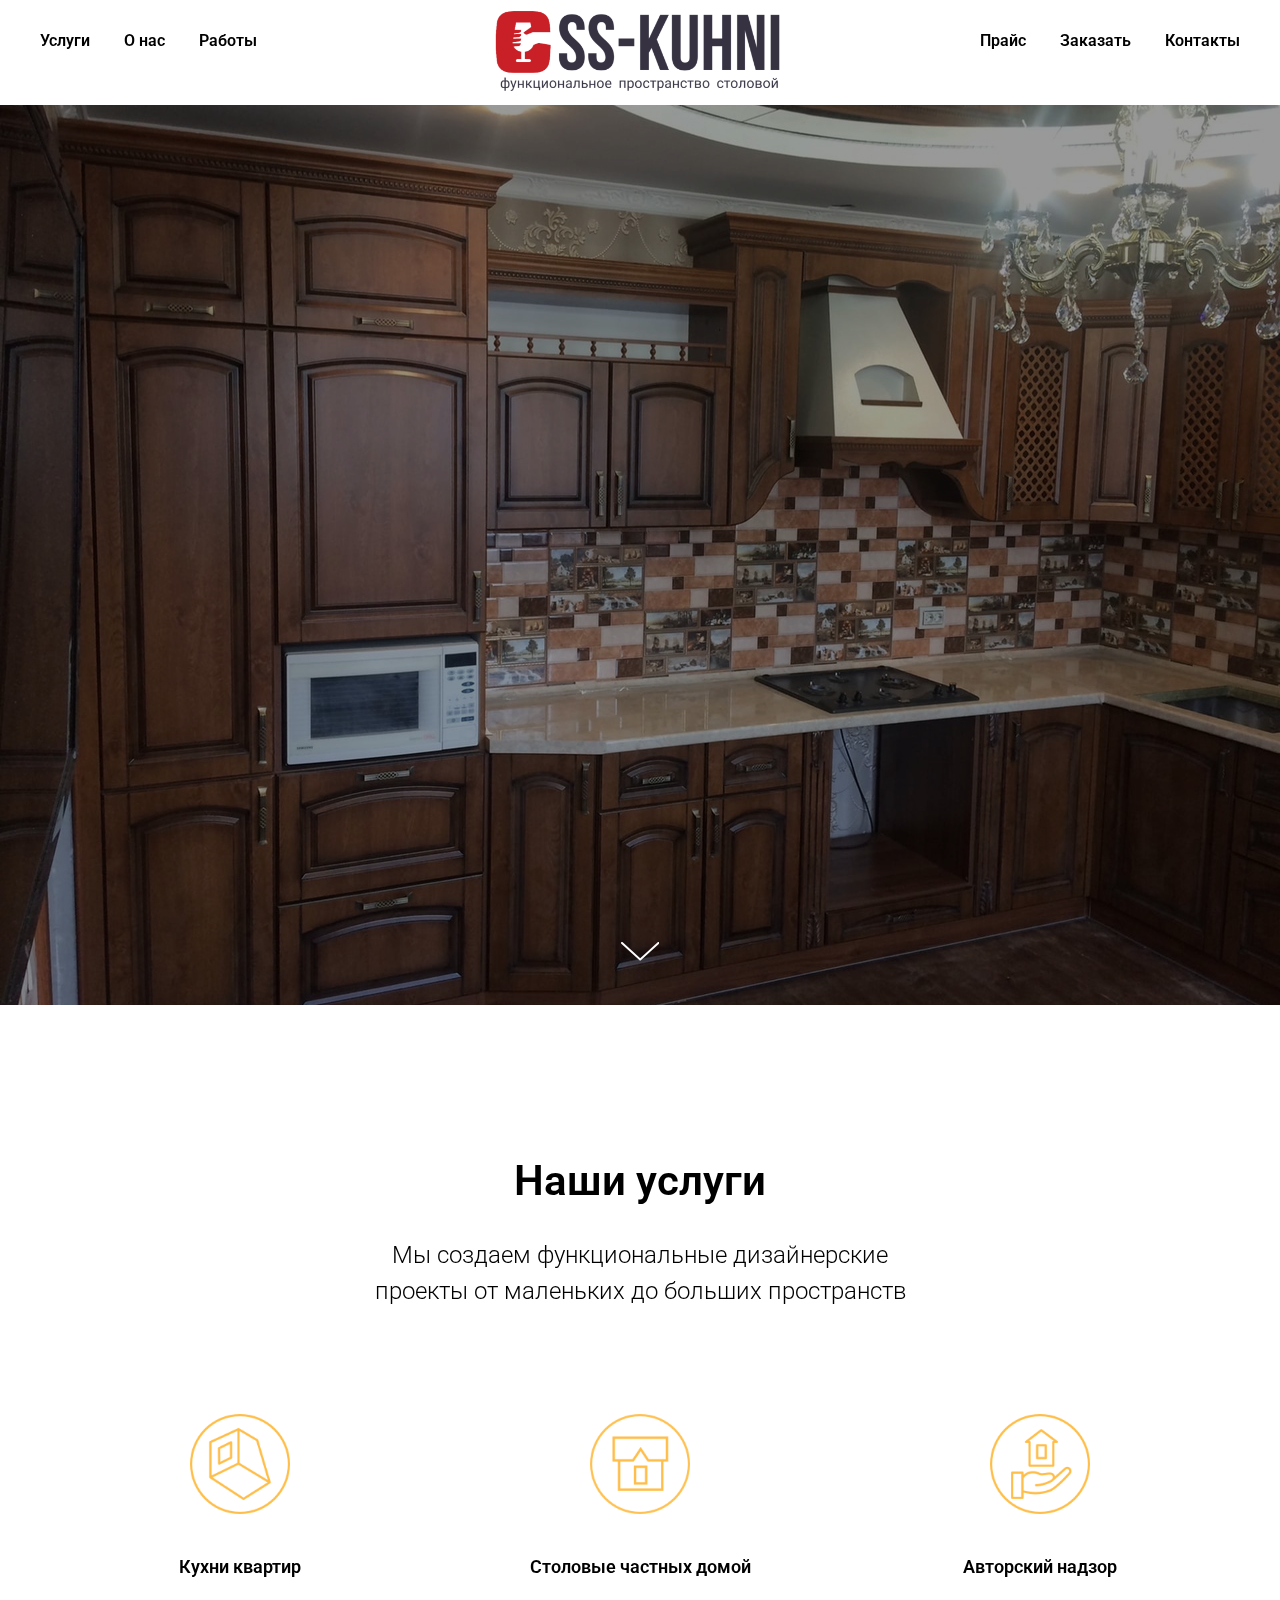
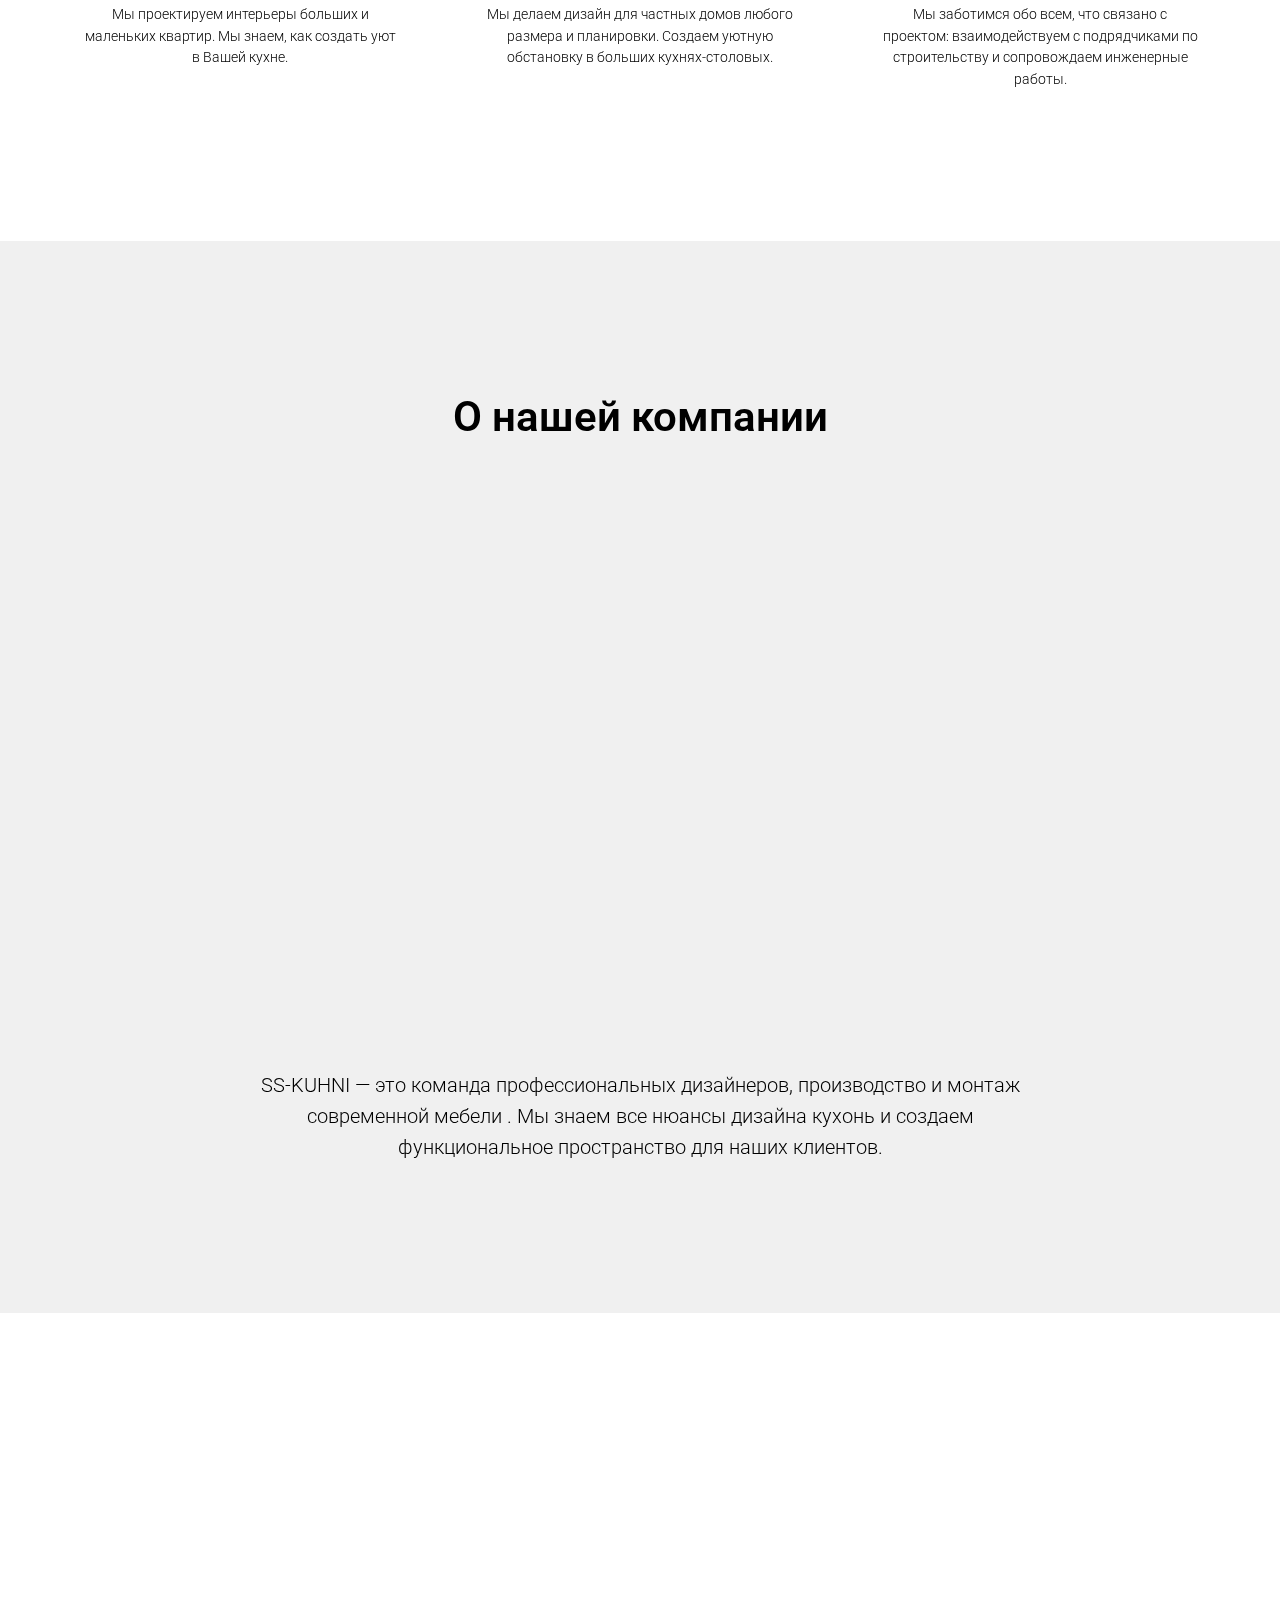
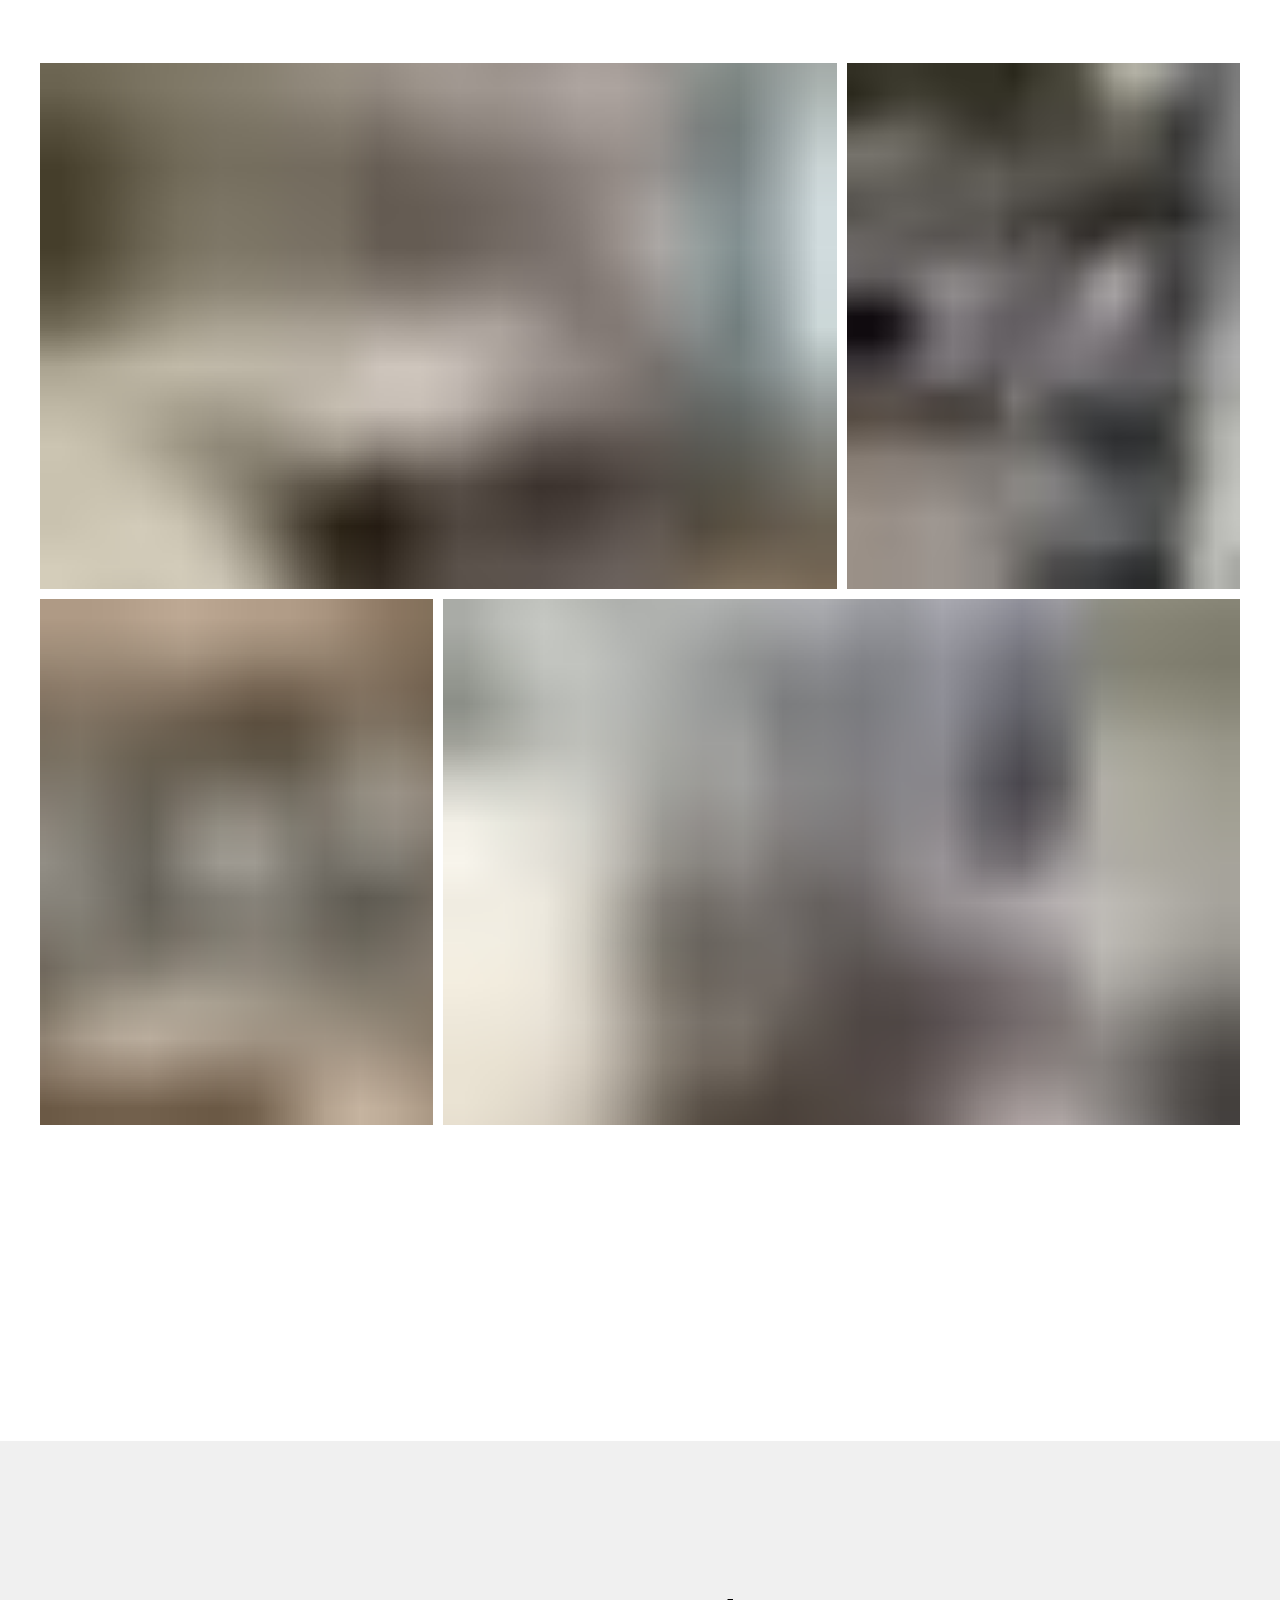
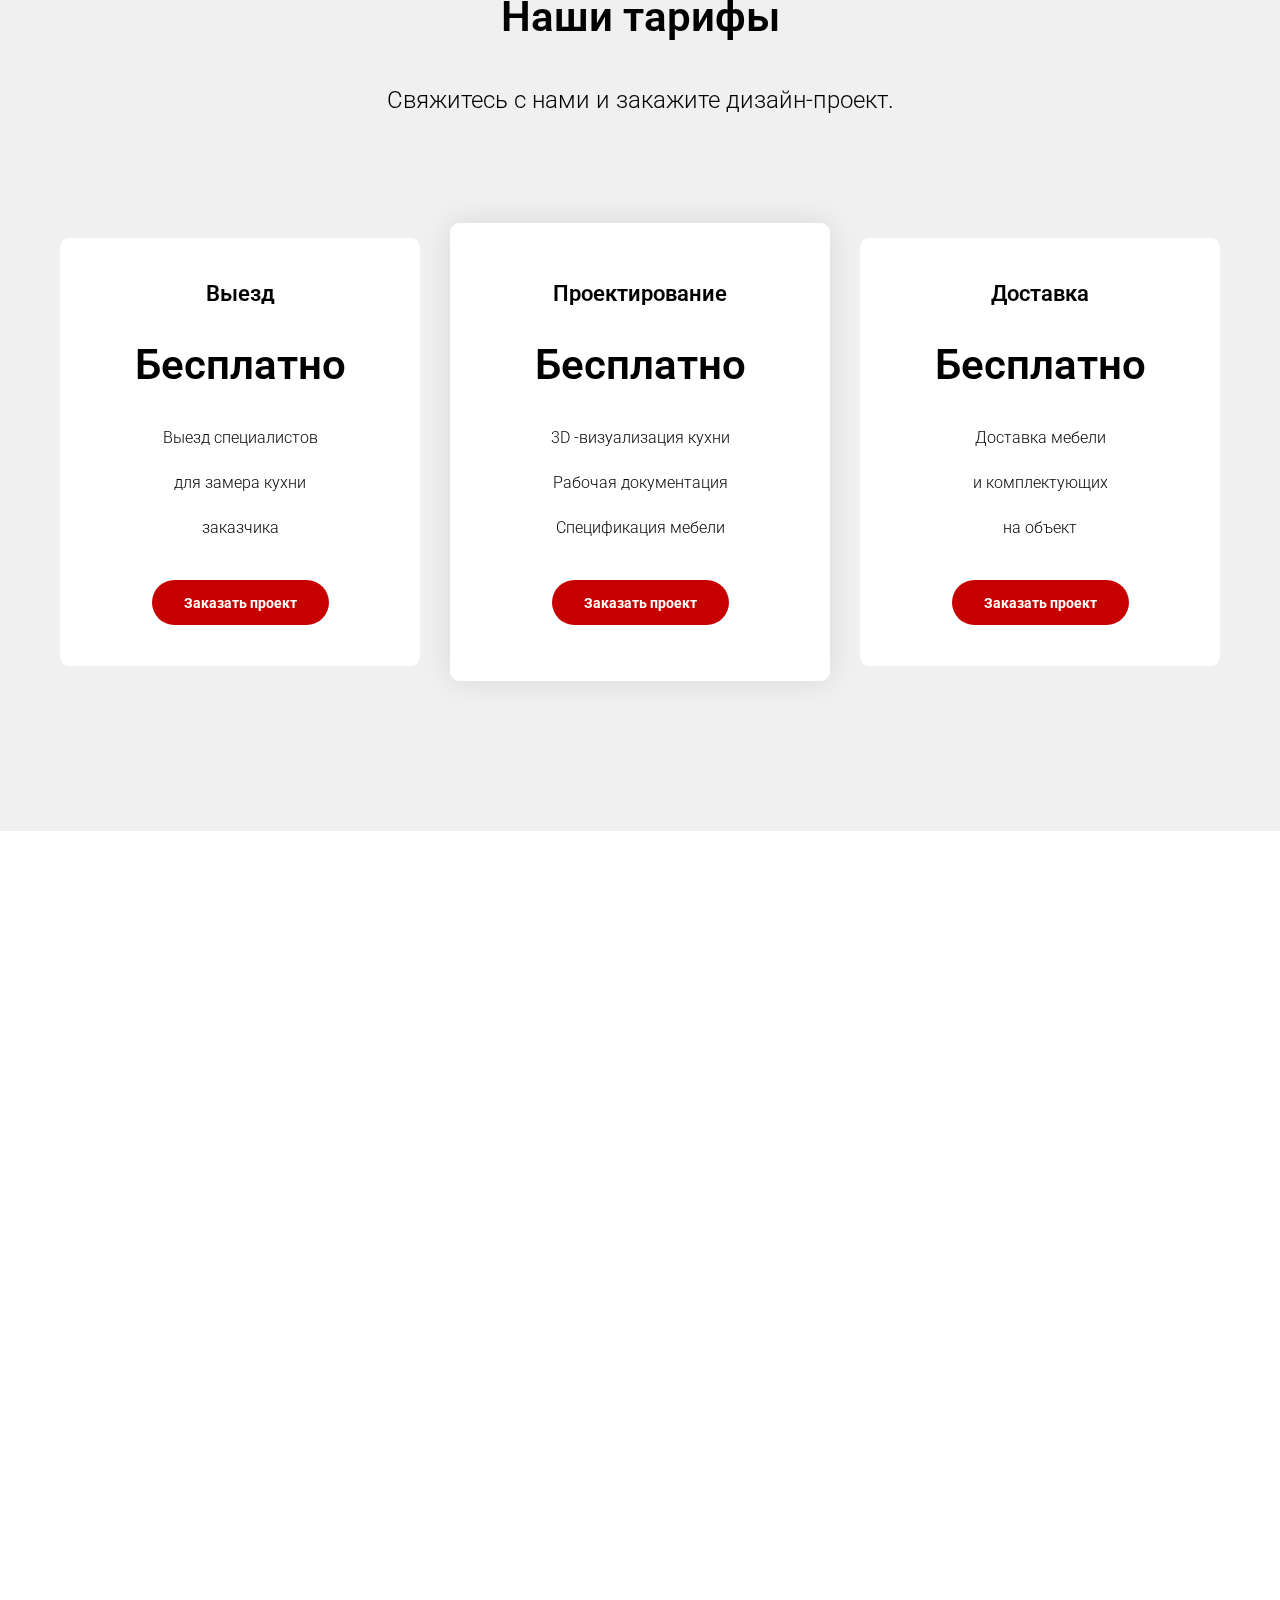
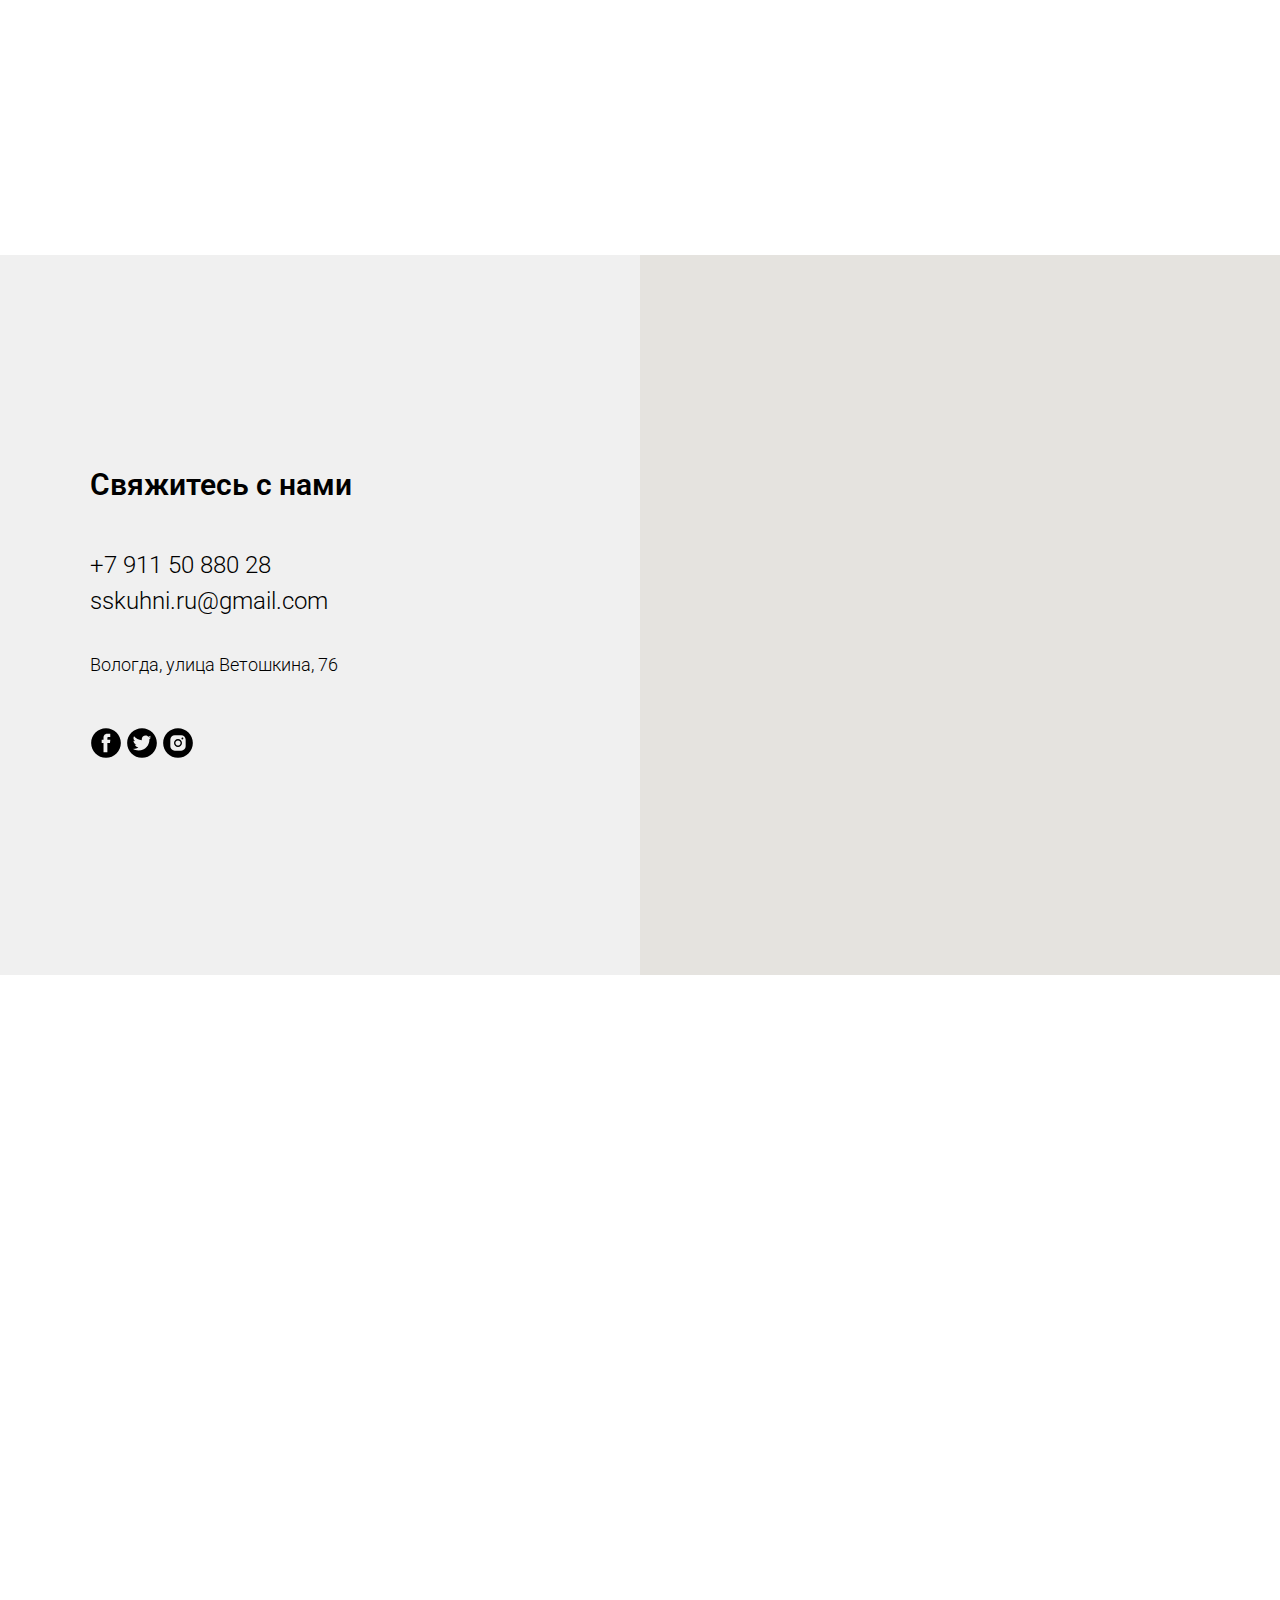
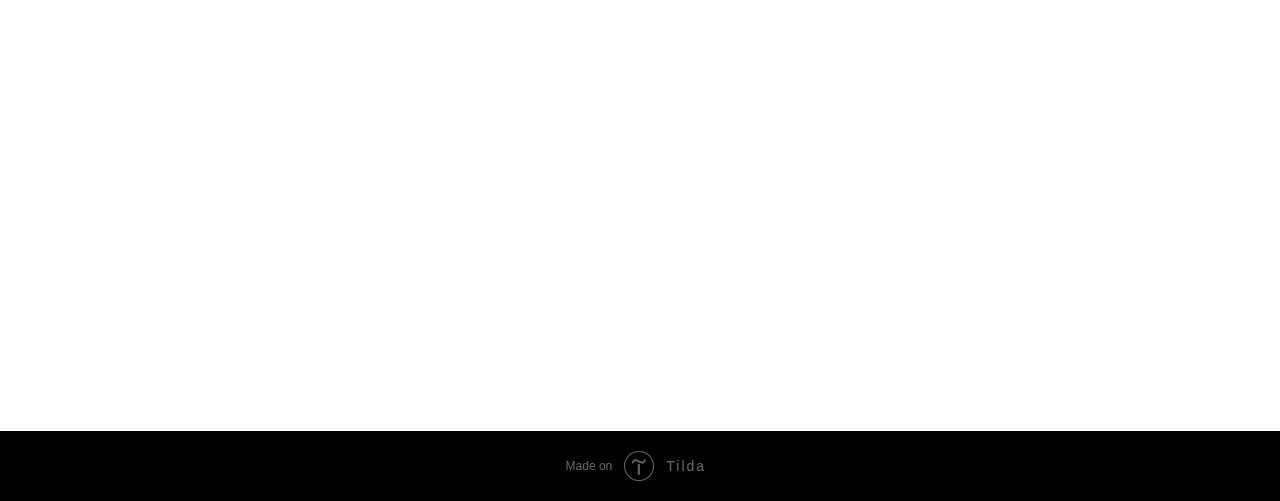
<file: index.html>
<!DOCTYPE html><html> <head> <!-- Yandex.Metrika counter -->
<script type="text/javascript" >
   (function(m,e,t,r,i,k,a){m[i]=m[i]||function(){(m[i].a=m[i].a||[]).push(arguments)};
   m[i].l=1*new Date();k=e.createElement(t),a=e.getElementsByTagName(t)[0],k.async=1,k.src=r,a.parentNode.insertBefore(k,a)})
   (window, document, "script", "https://mc.yandex.ru/metrika/tag.js", "ym");

   ym(82432615, "init", {
        clickmap:true,
        trackLinks:true,
        accurateTrackBounce:true,
        webvisor:true
   });
</script>
<noscript><div><img src="https://mc.yandex.ru/watch/82432615" style="position:absolute; left:-9999px;" alt="" /></div></noscript>
<!-- /Yandex.Metrika counter --> <meta charset="utf-8" /><meta http-equiv="Content-Type" content="text/html; charset=utf-8" /><meta name="viewport" content="width=device-width, initial-scale=1.0" /><!--metatextblock--><title>СС-МЕБЕЛЬ | Студия кухонь</title><meta name="description" content="функциональное пространство столовых" /><meta property="og:url" content="http://sskuhni.tilda.ws" /><meta property="og:title" content="СС-МЕБЕЛЬ | Студия кухонь" /><meta property="og:description" content="функциональное пространство столовых" /><meta property="og:type" content="website" /><meta property="og:image" content="images/tild6662-6662-4435-b930-333965363436__-__resize__504x__noroot.png" /><link rel="canonical" href="http://sskuhni.tilda.ws"><!--/metatextblock--><meta property="fb:app_id" content="257953674358265" /><meta name="format-detection" content="telephone=no" /><meta http-equiv="x-dns-prefetch-control" content="on"><link rel="dns-prefetch" href="https://ws.tildacdn.com"><link rel="shortcut icon" href="images/tild3366-3938-4663-b733-386163656433__favicon.ico" type="image/x-icon" /><link rel="apple-touch-icon" href="images/tild6266-3038-4233-b162-343937336339__photo_1625091049655.png"><link rel="apple-touch-icon" sizes="76x76" href="images/tild6266-3038-4233-b162-343937336339__photo_1625091049655.png"><link rel="apple-touch-icon" sizes="152x152" href="images/tild6266-3038-4233-b162-343937336339__photo_1625091049655.png"><link rel="apple-touch-startup-image" href="images/tild6266-3038-4233-b162-343937336339__photo_1625091049655.png"><meta name="msapplication-TileColor" content="#000000"><meta name="msapplication-TileImage" content="images/tild3133-3565-4634-b234-316231353363__photo_1625091049655.png"><!-- Assets --><link rel="stylesheet" href="css/tilda-grid-3.0.min.css" type="text/css" media="all" /><link rel="stylesheet" href="css/tilda-blocks-2.14.css?t=1625223734" type="text/css" media="all" /><link rel="preconnect" href="https://fonts.gstatic.com"><link href="https://fonts.googleapis.com/css2?family=Roboto:wght@300;400;500;700&subset=latin,cyrillic" rel="stylesheet"><link rel="stylesheet" href="css/tilda-animation-1.0.min.css" type="text/css" media="all" /><link rel="stylesheet" href="css/tilda-menusub-1.0.min.css" type="text/css" media="print" onload="this.media='all';" /><noscript><link rel="stylesheet" href="css/tilda-menusub-1.0.min.css" type="text/css" media="all" /></noscript><link rel="stylesheet" href="css/tilda-cover-1.0.min.css" type="text/css" media="all" /><link rel="stylesheet" href="css/tilda-slds-1.4.min.css" type="text/css" media="print" onload="this.media='all';" /><noscript><link rel="stylesheet" href="css/tilda-slds-1.4.min.css" type="text/css" media="all" /></noscript><link rel="stylesheet" href="css/tilda-zoom-2.0.min.css" type="text/css" media="print" onload="this.media='all';" /><noscript><link rel="stylesheet" href="css/tilda-zoom-2.0.min.css" type="text/css" media="all" /></noscript><link rel="stylesheet" href="css/tilda-forms-1.0.min.css" type="text/css" media="all" /><link rel="stylesheet" href="css/tilda-carousel-1.0.min.css" type="text/css" media="print" onload="this.media='all';" /><noscript><link rel="stylesheet" href="css/tilda-carousel-1.0.min.css" type="text/css" media="all" /></noscript><script src="js/jquery-1.10.2.min.js"></script><script src="js/tilda-scripts-3.0.min.js"></script><script src="js/tilda-blocks-2.7.js?t=1625223734"></script><script src="js/lazyload-1.3.min.js" charset="utf-8" async></script><script src="js/tilda-animation-1.0.min.js" charset="utf-8" async></script><script src="js/tilda-cover-1.0.min.js" charset="utf-8" async></script><script src="js/tilda-events-1.0.min.js" charset="utf-8" async></script><script src="js/tilda-menusub-1.0.min.js" charset="utf-8" async></script><script src="js/tilda-slds-1.4.min.js" charset="utf-8" async></script><script src="js/hammer.min.js" charset="utf-8" async></script><script src="js/tilda-zoom-2.0.min.js" charset="utf-8" async></script><script src="js/tilda-map-1.0.min.js" charset="utf-8" async></script><script type="text/javascript">window.dataLayer = window.dataLayer || [];</script><script type="text/javascript">if((/bot|google|yandex|baidu|bing|msn|duckduckbot|teoma|slurp|crawler|spider|robot|crawling|facebook/i.test(navigator.userAgent))===false && typeof(sessionStorage)!='undefined' && sessionStorage.getItem('visited')!=='y'){	var style=document.createElement('style');	style.type='text/css';	style.innerHTML='@media screen and (min-width: 980px) {.t-records {opacity: 0;}.t-records_animated {-webkit-transition: opacity ease-in-out .2s;-moz-transition: opacity ease-in-out .2s;-o-transition: opacity ease-in-out .2s;transition: opacity ease-in-out .2s;}.t-records.t-records_visible {opacity: 1;}}';	document.getElementsByTagName('head')[0].appendChild(style);	$(document).ready(function() {	$('.t-records').addClass('t-records_animated');	setTimeout(function(){ $('.t-records').addClass('t-records_visible'); sessionStorage.setItem('visited','y');	},400);	});
}</script></head><body class="t-body" style="margin:0;"><!--allrecords--><div id="allrecords" data-tilda-export="yes" class="t-records" data-hook="blocks-collection-content-node" data-tilda-project-id="4282549" data-tilda-page-id="20535162" data-tilda-page-alias="sskuhni" data-tilda-formskey="221e3e90f07528c683be90b9bc2424f1" data-tilda-lazy="yes" ><div id="rec331632313" class="r t-rec t-rec_pt_60 t-rec_pb_45 t-screenmin-980px" style="padding-top:60px;padding-bottom:45px; " data-animationappear="off" data-record-type="446" data-screen-min="980px" ><!-- T446 --><div id="nav331632313marker"></div> <div class="t446__mobile" > <div class="t446__mobile_container"> <div class="t446__mobile_text t-name t-name_md" field="text">&nbsp;</div> <div class="t446__mobile_burger"> <span></span> <span></span> <span></span> <span></span> </div> </div> </div><div id="nav331632313" class="t446 t446__hidden t446__positionabsolute " style="background-color: rgba(255,255,255,0.0); " data-bgcolor-hex="#ffffff" data-bgcolor-rgba="rgba(255,255,255,0.0)" data-navmarker="nav331632313marker" data-appearoffset="" data-bgopacity-two="20" data-menushadow="0" data-bgopacity="0.0" data-bgcolor-rgba-afterscroll="rgba(255,255,255,0.20)" data-menu-items-align="left" data-menu="yes"> <div class="t446__maincontainer " style=""> <div class="t446__logowrapper"> <div class="t446__logowrapper2"> <div style="display: block;"> <img src="images/tild6662-6662-4435-b930-333965363436__noroot.png" class="t446__imglogo " imgfield="img" style="min-width:150px;" alt="ss-kuhni.ru"> </div> </div> </div> <div class="t446__leftwrapper" style=" text-align: left;"> <div class="t446__leftmenuwrapper"> <ul class="t446__list"> <li class="t446__list_item" style="padding:0 15px 0 0;"><a class="t-menu__link-item" href="#services" data-menu-submenu-hook="" style="color:#000000;font-weight:600;" data-menu-item-number="1">Услуги</a> </li> <li class="t446__list_item" style="padding:0 15px;"><a class="t-menu__link-item" href="#about" data-menu-submenu-hook="" style="color:#000000;font-weight:600;" data-menu-item-number="2">О нас</a> </li> <li class="t446__list_item" style="padding:0 0 0 15px;"><a class="t-menu__link-item" href="#projects" data-menu-submenu-hook="" style="color:#000000;font-weight:600;" data-menu-item-number="3">Работы</a> </li> </ul> </div> </div> <div class="t446__rightwrapper" style=" text-align: right;"> <div class="t446__rightmenuwrapper"> <ul class="t446__list"> <li class="t446__list_item" style="padding:0 15px 0 0;"><a class="t-menu__link-item" href="#costs" data-menu-submenu-hook="" style="color:#000000;font-weight:600;" data-menu-item-number="4">Прайс</a> </li> <li class="t446__list_item" style="padding:0 15px;"><a class="t-menu__link-item" href="#steps" data-menu-submenu-hook="" style="color:#000000;font-weight:600;" data-menu-item-number="5">Заказать</a> </li> <li class="t446__list_item" style="padding:0 0 0 15px;"><a class="t-menu__link-item" href="#contacts" data-menu-submenu-hook="" style="color:#000000;font-weight:600;" data-menu-item-number="6">Контакты</a> </li> </ul> </div> </div> </div></div><style>@media screen and (max-width: 980px) {
@media screen and (max-width: 980px) { #rec331632313 .t446 { position: static; }
}
}</style><script>	$(document).ready(function() { t446_setLogoPadding('331632313'); });	var t446__doResize; $(window).resize(function(){ t446_checkOverflow('331632313', '0'); clearTimeout(t446__doResize); t446__doResize = setTimeout(function() { t446_checkOverflow('331632313', '0'); }, 200); }); $(window).load(function() { t446_checkOverflow('331632313', '0'); });	$(document).ready(function() { t446_checkOverflow('331632313', '0'); }); $(document).ready(function() { t446_highlight(); });
$(window).resize(function() { t446_setBg('331632313');
});
$(document).ready(function() { t446_setBg('331632313');
});</script><script> $(document).ready(function() { t446_createMobileMenu('331632313'); }); </script><style>#rec331632313 .t-menu__link-item{ -webkit-transition: color 0.3s ease-in-out, opacity 0.3s ease-in-out; transition: color 0.3s ease-in-out, opacity 0.3s ease-in-out;	}
#rec331632313 .t-menu__link-item:not(.t-active):not(.tooltipstered):hover{ color: #ff0000 !important; opacity: 1 !important;}
@supports (overflow:-webkit-marquee) and (justify-content:inherit)
{ #rec331632313 .t-menu__link-item, #rec331632313 .t-menu__link-item.t-active { opacity: 1 !important; }
}</style><script type="text/javascript"> $(document).ready(function() { setTimeout(function(){ t_onFuncLoad('t_menusub_init', function() { t_menusub_init('331632313'); }); }, 500); });</script><style>@media screen and (max-width: 980px) { #rec331632313 .t-menusub__menu .t-menusub__link-item { color:#000000 !important; } #rec331632313 .t-menusub__menu .t-menusub__link-item.t-active { color:#000000 !important; }
}</style> <!--[if IE 8]><style>#rec331632313 .t446 { filter: progid:DXImageTransform.Microsoft.gradient(startColorStr='#D9ffffff', endColorstr='#D9ffffff');
}</style><![endif]--> </div><div id="rec331850923" class="r t-rec t-rec_pt_0 t-rec_pb_0 t-screenmax-980px" style="padding-top:0px;padding-bottom:0px; " data-animationappear="off" data-record-type="446" data-screen-max="980px" ><!-- T446 --><div id="nav331850923marker"></div> <div class="t446__mobile" > <div class="t446__mobile_container"> <div class="t446__mobile_text t-name t-name_md" field="text">&nbsp;</div> <div class="t446__mobile_burger"> <span></span> <span></span> <span></span> <span></span> </div> </div> </div><div id="nav331850923" class="t446 t446__hidden t446__positionabsolute " style="background-color: rgba(255,255,255,0.0); " data-bgcolor-hex="#ffffff" data-bgcolor-rgba="rgba(255,255,255,0.0)" data-navmarker="nav331850923marker" data-appearoffset="" data-bgopacity-two="20" data-menushadow="0" data-bgopacity="0.0" data-bgcolor-rgba-afterscroll="rgba(255,255,255,0.20)" data-menu-items-align="left" data-menu="yes"> <div class="t446__maincontainer " style=""> <div class="t446__logowrapper"> <div class="t446__logowrapper2"> <div > <a href="" style="color:#ffffff;font-weight:600;text-transform:uppercase;letter-spacing:3px;"> <div class="t446__logo t-title" field="title" style="color:#ffffff;font-weight:600;text-transform:uppercase;letter-spacing:3px;">ss-kuhni.ru</div> </a> </div> </div> </div> <div class="t446__leftwrapper" style=" text-align: left;"> <div class="t446__leftmenuwrapper"> <ul class="t446__list"> <li class="t446__list_item" style="padding:0 15px 0 0;"><a class="t-menu__link-item" href="#services" data-menu-submenu-hook="" style="color:#000000;font-weight:600;" data-menu-item-number="1">Услуги</a> </li> <li class="t446__list_item" style="padding:0 15px;"><a class="t-menu__link-item" href="#about" data-menu-submenu-hook="" style="color:#000000;font-weight:600;" data-menu-item-number="2">О нас</a> </li> <li class="t446__list_item" style="padding:0 0 0 15px;"><a class="t-menu__link-item" href="#projects" data-menu-submenu-hook="" style="color:#000000;font-weight:600;" data-menu-item-number="3">Работы</a> </li> </ul> </div> </div> <div class="t446__rightwrapper" style=" text-align: right;"> <div class="t446__rightmenuwrapper"> <ul class="t446__list"> <li class="t446__list_item" style="padding:0 15px 0 0;"><a class="t-menu__link-item" href="#costs" data-menu-submenu-hook="" style="color:#000000;font-weight:600;" data-menu-item-number="4">Прайс</a> </li> <li class="t446__list_item" style="padding:0 15px;"><a class="t-menu__link-item" href="#steps" data-menu-submenu-hook="" style="color:#000000;font-weight:600;" data-menu-item-number="5">Заказать</a> </li> <li class="t446__list_item" style="padding:0 0 0 15px;"><a class="t-menu__link-item" href="#contacts" data-menu-submenu-hook="" style="color:#000000;font-weight:600;" data-menu-item-number="6">Контакты</a> </li> </ul> </div> <div class="t446__additionalwrapper"> <div class="t-sociallinks"> <div class="t-sociallinks__wrapper"> <div class="t-sociallinks__item"> <a href="https://vk.com/oleg_ss" target="_blank"> <svg class="t-sociallinks__svg" version="1.1" id="Layer_1" xmlns="http://www.w3.org/2000/svg" xmlns:xlink="http://www.w3.org/1999/xlink" x="0px" y="0px" width="30px" height="30px" viewBox="0 0 48 48" enable-background="new 0 0 48 48" xml:space="preserve"><desc>VK</desc><path style="fill:#ffffff;" d="M47.761,24c0,13.121-10.639,23.76-23.76,23.76C10.878,47.76,0.239,37.121,0.239,24c0-13.123,10.639-23.76,23.762-23.76C37.122,0.24,47.761,10.877,47.761,24 M35.259,28.999c-2.621-2.433-2.271-2.041,0.89-6.25c1.923-2.562,2.696-4.126,2.45-4.796c-0.227-0.639-1.64-0.469-1.64-0.469l-4.71,0.029c0,0-0.351-0.048-0.609,0.106c-0.249,0.151-0.414,0.505-0.414,0.505s-0.742,1.982-1.734,3.669c-2.094,3.559-2.935,3.747-3.277,3.524c-0.796-0.516-0.597-2.068-0.597-3.171c0-3.449,0.522-4.887-1.02-5.259c-0.511-0.124-0.887-0.205-2.195-0.219c-1.678-0.016-3.101,0.007-3.904,0.398c-0.536,0.263-0.949,0.847-0.697,0.88c0.31,0.041,1.016,0.192,1.388,0.699c0.484,0.656,0.464,2.131,0.464,2.131s0.282,4.056-0.646,4.561c-0.632,0.347-1.503-0.36-3.37-3.588c-0.958-1.652-1.68-3.481-1.68-3.481s-0.14-0.344-0.392-0.527c-0.299-0.222-0.722-0.298-0.722-0.298l-4.469,0.018c0,0-0.674-0.003-0.919,0.289c-0.219,0.259-0.018,0.752-0.018,0.752s3.499,8.104,7.573,12.23c3.638,3.784,7.764,3.36,7.764,3.36h1.867c0,0,0.566,0.113,0.854-0.189c0.265-0.288,0.256-0.646,0.256-0.646s-0.034-2.512,1.129-2.883c1.15-0.36,2.624,2.429,4.188,3.497c1.182,0.812,2.079,0.633,2.079,0.633l4.181-0.056c0,0,2.186-0.136,1.149-1.858C38.281,32.451,37.763,31.321,35.259,28.999"/></svg> </a> </div> </div></div> </div> </div> </div></div><style>@media screen and (max-width: 980px) {
@media screen and (max-width: 980px) { #rec331850923 .t446 { position: static; }
}
}</style><script>	$(document).ready(function() { t446_setLogoPadding('331850923'); });	var t446__doResize; $(window).resize(function(){ t446_checkOverflow('331850923', '0'); clearTimeout(t446__doResize); t446__doResize = setTimeout(function() { t446_checkOverflow('331850923', '0'); }, 200); }); $(window).load(function() { t446_checkOverflow('331850923', '0'); });	$(document).ready(function() { t446_checkOverflow('331850923', '0'); }); $(document).ready(function() { t446_highlight(); });
$(window).resize(function() { t446_setBg('331850923');
});
$(document).ready(function() { t446_setBg('331850923');
});</script><script> $(document).ready(function() { t446_createMobileMenu('331850923'); }); </script><style>#rec331850923 .t-menu__link-item{ -webkit-transition: color 0.3s ease-in-out, opacity 0.3s ease-in-out; transition: color 0.3s ease-in-out, opacity 0.3s ease-in-out;	}
#rec331850923 .t-menu__link-item:not(.t-active):not(.tooltipstered):hover{ color: #ff0000 !important; opacity: 1 !important;}
@supports (overflow:-webkit-marquee) and (justify-content:inherit)
{ #rec331850923 .t-menu__link-item, #rec331850923 .t-menu__link-item.t-active { opacity: 1 !important; }
}</style><script type="text/javascript"> $(document).ready(function() { setTimeout(function(){ t_onFuncLoad('t_menusub_init', function() { t_menusub_init('331850923'); }); }, 500); });</script><style>@media screen and (max-width: 980px) { #rec331850923 .t-menusub__menu .t-menusub__link-item { color:#000000 !important; } #rec331850923 .t-menusub__menu .t-menusub__link-item.t-active { color:#000000 !important; }
}</style> <!--[if IE 8]><style>#rec331850923 .t446 { filter: progid:DXImageTransform.Microsoft.gradient(startColorStr='#D9ffffff', endColorstr='#D9ffffff');
}</style><![endif]--> </div><div id="rec331632314" class="r t-rec t-rec_pt_0" style="padding-top:0px; " data-animationappear="off" data-record-type="205" ><!-- cover --><div class="t-cover" id="recorddiv331632314" bgimgfield="img" style="height:100vh; background-image:url('images/tild6434-6230-4531-a237-366263386338__-__resize__20x__zdfvyaol_c8.jpg');" ><div class="t-cover__carrier" id="coverCarry331632314" data-content-cover-id="331632314" data-content-cover-bg="images/tild6434-6230-4531-a237-366263386338__zdfvyaol_c8.jpg" data-content-cover-height="100vh" data-content-cover-parallax="" style="height:100vh;background-attachment:scroll; "></div> <div class="t-cover__filter" style="height:100vh;background-image: -moz-linear-gradient(top, rgba(0,0,0,0.40), rgba(0,0,0,0.40));background-image: -webkit-linear-gradient(top, rgba(0,0,0,0.40), rgba(0,0,0,0.40));background-image: -o-linear-gradient(top, rgba(0,0,0,0.40), rgba(0,0,0,0.40));background-image: -ms-linear-gradient(top, rgba(0,0,0,0.40), rgba(0,0,0,0.40));background-image: linear-gradient(top, rgba(0,0,0,0.40), rgba(0,0,0,0.40));filter: progid:DXImageTransform.Microsoft.gradient(startColorStr='#99000000', endColorstr='#99000000');"></div><div class="t-container"> <div class="t-width t-width_12" style="margin:0 auto;"><div class="t-cover__wrapper t-valign_middle" style="height:100vh; position: relative;z-index:1;"> <div class="t182"> <div data-hook-content="covercontent"> <div class="t182__wrapper"> <div class="t182__title t-title t-title_xl t-animate" data-animate-style="zoomin" data-animate-group="yes" style="" field="title"><strong>Студия дизайна кухонь</strong></div> <div class="t182__descr t-descr t-descr_lg t-animate" data-animate-style="zoomin" data-animate-group="yes" style="opacity:1;" field="descr">Дизайн столовых гарнитутов в современном стиле</div> <div class="t182__buttons"> <a href="#contacts" target="" class="t-btn t-animate" data-animate-style="zoomin" data-animate-group="yes" style="color:#ffffff;background-color:#c70000;border-radius:30px; -moz-border-radius:30px; -webkit-border-radius:30px;"><table style="width:100%; height:100%;"><tr><td>Заказать проект</td></tr></table></a> </div> </div> </div> </div> </div> </div> </div> <!-- arrow --> <div class="t-cover__arrow"><div class="t-cover__arrow-wrapper t-cover__arrow-wrapper_animated"><div class="t-cover__arrow_mobile"><svg class="t-cover__arrow-svg" x="0px" y="0px" width="38.417px" height="18.592px" viewBox="0 0 38.417 18.592" style="enable-background:new 0 0 38.417 18.592;"><g><path d="M19.208,18.592c-0.241,0-0.483-0.087-0.673-0.261L0.327,1.74c-0.408-0.372-0.438-1.004-0.066-1.413c0.372-0.409,1.004-0.439,1.413-0.066L19.208,16.24L36.743,0.261c0.411-0.372,1.042-0.342,1.413,0.066c0.372,0.408,0.343,1.041-0.065,1.413L19.881,18.332C19.691,18.505,19.449,18.592,19.208,18.592z"/></g></svg></div></div></div> <!-- arrow --> </div> <style>#rec331632314 .t-btn[data-btneffects-first],
#rec331632314 .t-btn[data-btneffects-second],
#rec331632314 .t-submit[data-btneffects-first],
#rec331632314 .t-submit[data-btneffects-second] {	position: relative; overflow: hidden; -webkit-transform: translate3d(0,0,0); transform: translate3d(0,0,0);
}</style><script type="text/javascript">$(document).ready(function() {
});</script><style>#rec331632314 .t-btn:not(.t-animate_no-hover):hover{ box-shadow: 0px 0px 15px 0px rgba(0, 0, 0, 0.3) !important;	}	#rec331632314 .t-btn:not(.t-animate_no-hover){ -webkit-transition: background-color 0.2s ease-in-out, color 0.2s ease-in-out, border-color 0.2s ease-in-out, box-shadow 0.2s ease-in-out; transition: background-color 0.2s ease-in-out, color 0.2s ease-in-out, border-color 0.2s ease-in-out, box-shadow 0.2s ease-in-out;	}</style></div><div id="rec331632315" class="r t-rec" style=" " data-record-type="270" ><div class="t270"></div><script>$(document).ready(function() { var hash = window.location.hash; t270_scroll(hash, -3); setTimeout(function() { var curPath = window.location.pathname; var curFullPath = window.location.origin + curPath; $('a[href^="#"]:not([href="#"],.carousel-control,.t-carousel__control,[href^="#price"],[href^="#popup"],[href^="#prodpopup"],[href^="#order"],a[href^="#!"]),a[href^="' + curPath + '#"]:not(a[href*="#!/tproduct/"],a[href*="#!/tab/"],[href*="#popup"]),a[href^="' + curFullPath + '#"]:not(a[href*="#!/tproduct/"],a[href*="#!/tab/"],[href*="#popup"])').click(function(e) { e.preventDefault(); var hash = this.hash.trim(); t270_scroll(hash, -3); }); if($(".js-store").length > 0 || $(".js-feed").length > 0) { t270_scroll(hash, -3, 1); } }, 500); setTimeout(function() {	var hash = window.location.hash; if (hash && $('a[name="'+hash.slice(1)+'"]').length) { if(window.isMobile) { t270_scroll(hash, 0); } else { t270_scroll(hash, 0); } } }, 1000); $(window).on('popstate', function(event) { var hash = window.location.hash; if (hash && $('a[name="'+hash.slice(1)+'"]').length) { if(window.isMobile) { t270_scroll(hash, 0); } else { t270_scroll(hash, 0); } } });
});</script></div><div id="rec331632316" class="r t-rec" style=" " data-record-type="215" ><a name="services" style="font-size:0;"></a></div><div id="rec331632317" class="r t-rec t-rec_pt_150 t-rec_pb_150" style="padding-top:150px;padding-bottom:150px; " data-record-type="490" ><!-- t490 --><div class="t490"><div class="t-section__container t-container"><div class="t-col t-col_12"><div class="t-section__topwrapper t-align_center"><div class="t-section__title t-title t-title_xs" field="btitle">Наши услуги</div><div class="t-section__descr t-descr t-descr_xl t-margin_auto" field="bdescr">Мы создаем функциональные дизайнерские проекты от маленьких до больших пространств</div></div></div></div><div class="t-container"> <div class="t490__col t-col t-col_4 t-align_center t-item"> <img src="images/tild6432-3538-4435-a362-626535313335__-__empty__slice1copy3.png" data-original="images/tild6432-3538-4435-a362-626535313335__slice1copy3.png" class="t490__img t-img" imgfield="li_img__1476968690512" /> <div class="t490__wrappercenter "> <div class="t-name t-name_sm" style="" field="li_title__1476968690512">Кухни квартир</div> <div class="t-descr t-descr_xxs" style="" field="li_descr__1476968690512">Мы проектируем интерьеры больших и маленьких квартир. Мы знаем, как создать уют в Вашей кухне.</div> </div> </div> <div class="t490__col t-col t-col_4 t-align_center t-item"> <img src="images/tild3666-3438-4036-b537-393035633031__-__empty__slice1copy4.png" data-original="images/tild3666-3438-4036-b537-393035633031__slice1copy4.png" class="t490__img t-img" imgfield="li_img__1476968700508" /> <div class="t490__wrappercenter "> <div class="t-name t-name_sm" style="" field="li_title__1476968700508">Столовые частных домой</div> <div class="t-descr t-descr_xxs" style="" field="li_descr__1476968700508">Мы делаем дизайн для частных домов любого размера и планировки. Создаем уютную обстановку в больших кухнях-столовых.</div> </div> </div> <div class="t490__col t-col t-col_4 t-align_center t-item"> <img src="images/tild6635-3366-4362-b539-353536306363__-__empty__slice1copy5.png" data-original="images/tild6635-3366-4362-b539-353536306363__slice1copy5.png" class="t490__img t-img" imgfield="li_img__1476968722790" /> <div class="t490__wrappercenter "> <div class="t-name t-name_sm" style="" field="li_title__1476968722790">Авторский надзор</div> <div class="t-descr t-descr_xxs" style="" field="li_descr__1476968722790">Мы заботимся обо всем, что связано с проектом: взаимодействуем с подрядчиками по строительству и сопровождаем инженерные работы.</div> </div> </div></div></div></div><div id="rec331632318" class="r t-rec" style=" " data-record-type="215" ><a name="about" style="font-size:0;"></a></div><div id="rec331632319" class="r t-rec t-rec_pt_150 t-rec_pb_150" style="padding-top:150px;padding-bottom:150px;background-color:#f0f0f0; " data-record-type="485" data-bg-color="#f0f0f0"><!-- t485 --><div class="t485"> <div class="t-container t-align_center"> <div class="t-col t-col_8 t-prefix_2"> <div class="t485__title t-title t-title_xxs t-margin_auto" field="title" style="font-size:42px;">О нашей компании</div> <img src="images/tild6537-6136-4561-b464-326237363863__-__empty__kuhni.jpg" data-original="images/tild6537-6136-4561-b464-326237363863__kuhni.jpg" class="t485__img t-img t-margin_auto" imgfield="img" style="width:1500px;"/> <div class="t485__descr t-descr t-descr_md t-margin_auto" field="descr" style="">SS-KUHNI — это команда профессиональных дизайнеров, производство и монтаж современной мебели . Мы знаем все нюансы дизайна кухонь и создаем функциональное пространство для наших клиентов.</div> </div> </div></div></div><div id="rec331632320" class="r t-rec" style=" " data-record-type="215" ><a name="projects" style="font-size:0;"></a></div><div id="rec331632321" class="r t-rec t-rec_pt_150 t-rec_pb_60" style="padding-top:150px;padding-bottom:60px; " data-record-type="43" ><!-- T030 --><div class="t030"> <div class="t-container t-align_center"> <div class="t-col t-col_10 t-prefix_1"> <div class="t030__title t-title t-title_xxs" field="title" style="font-size:42px;padding-bottom:20px;">Наши работы</div> <div class="t030__descr t-descr t-descr_md" field="descr" style="font-size:24px;">Фрагменты наших избранных проектов</div> </div> </div></div></div><div id="rec331632322" class="r t-rec t-rec_pt_0 t-rec_pb_0" style="padding-top:0px;padding-bottom:0px; " data-animationappear="off" data-record-type="662" ><!-- t662 --><div class="t662"> <div class="t662__container t662__container_indent "> <div class="t662__row t662__row_indent-10px t-row"> <div class="t662__tile t662__tile_lg t662__tile_lg_left" itemscope itemtype="http://schema.org/ImageObject"> <meta itemprop="image" content="images/tild3765-6566-4966-a631-366438343731__6amdwcmii3k.jpg"> <div class="t662__bgimg t-bgimg" bgimgfield="gi_img__0" data-zoomable="yes" data-img-zoom-url="images/tild3765-6566-4966-a631-366438343731__6amdwcmii3k.jpg" data-original="images/tild3765-6566-4966-a631-366438343731__6amdwcmii3k.jpg" style="background: url('images/tild3765-6566-4966-a631-366438343731__-__resizeb__20x__6amdwcmii3k.jpg') center center no-repeat;background-size: cover;"></div> </div> <div class="t662__tile t662__tile_sm t662__tile_sm_right" itemscope itemtype="http://schema.org/ImageObject"> <meta itemprop="image" content="images/tild6434-6239-4139-b266-356163373536__7q3jfcyjp94.jpg"> <div class="t662__bgimg t-bgimg" bgimgfield="gi_img__1" data-zoomable="yes" data-img-zoom-url="images/tild6434-6239-4139-b266-356163373536__7q3jfcyjp94.jpg" data-original="images/tild6434-6239-4139-b266-356163373536__7q3jfcyjp94.jpg" style="background: url('images/tild6434-6239-4139-b266-356163373536__-__resizeb__20x__7q3jfcyjp94.jpg') center center no-repeat;background-size: cover;"></div> </div> </div> <div class="t662__row t662__row_indent-10px t-row"> <div class="t662__tile t662__tile_sm t662__tile_sm_left" itemscope itemtype="http://schema.org/ImageObject"> <meta itemprop="image" content="images/tild3565-3839-4330-a637-613630636633__cmnbqgtla4e.jpg"> <div class="t662__bgimg t-bgimg" bgimgfield="gi_img__2" data-zoomable="yes" data-img-zoom-url="images/tild3565-3839-4330-a637-613630636633__cmnbqgtla4e.jpg" data-original="images/tild3565-3839-4330-a637-613630636633__cmnbqgtla4e.jpg" style="background: url('images/tild3565-3839-4330-a637-613630636633__-__resizeb__20x__cmnbqgtla4e.jpg') center center no-repeat;background-size: cover;"></div> </div> <div class="t662__tile t662__tile_lg t662__tile_lg_right" itemscope itemtype="http://schema.org/ImageObject"> <meta itemprop="image" content="images/tild3661-6130-4666-b732-396437613832__jtedqabgscc.jpg"> <div class="t662__bgimg t-bgimg" bgimgfield="gi_img__3" data-zoomable="yes" data-img-zoom-url="images/tild3661-6130-4666-b732-396437613832__jtedqabgscc.jpg" data-original="images/tild3661-6130-4666-b732-396437613832__jtedqabgscc.jpg" style="background: url('images/tild3661-6130-4666-b732-396437613832__-__resizeb__20x__jtedqabgscc.jpg') center center no-repeat;background-size: cover;"></div> </div> </div> </div></div> <!--[if (IE 8)|(IE 9)]><style>.t662__tile_sm .t662__bgimg {	padding-bottom: 137%;
}</style><![endif]--> </div><div id="rec331632323" class="r t-rec t-rec_pt_90 t-rec_pb_150" style="padding-top:90px;padding-bottom:150px; " data-record-type="191" ><!-- T142 --><div class="t142"><div class="t-container_100"> <div class="t142__wrapone"><div class="t142__wraptwo"> <a href="https://vk.com/album607069785_273492646" target="" data-tilda-event-name="/tilda/click/rec331632323/button1" class="js-click-stat"> <div class="t-btn t142__submit " style="color:#000000;border:3px solid #000000;border-radius:30px; -moz-border-radius:30px; -webkit-border-radius:30px;" > <span class="t142__text">Смотреть все проекты</span> </div> </a> </div> </div></div></div><script> $(document).ready(function() { t142_checkSize('331632323'); }); $(window).load(function() { t142_checkSize('331632323'); });</script><style>#rec331632323 .t-btn:not(.t-animate_no-hover):hover{ background-color: #ffbe49 !important; color: #ffffff !important; border-color: #ffbe49 !important;	}	#rec331632323 .t-btn:not(.t-animate_no-hover){ -webkit-transition: background-color 0.2s ease-in-out, color 0.2s ease-in-out, border-color 0.2s ease-in-out, box-shadow 0.2s ease-in-out; transition: background-color 0.2s ease-in-out, color 0.2s ease-in-out, border-color 0.2s ease-in-out, box-shadow 0.2s ease-in-out;	}</style><style>#rec331632323 .t-btn[data-btneffects-first],
#rec331632323 .t-btn[data-btneffects-second],
#rec331632323 .t-submit[data-btneffects-first],
#rec331632323 .t-submit[data-btneffects-second] {	position: relative; overflow: hidden; -webkit-transform: translate3d(0,0,0); transform: translate3d(0,0,0);
}</style><script type="text/javascript">$(document).ready(function() {
});</script></div><div id="rec331632324" class="r t-rec" style=" " data-record-type="215" ><a name="costs" style="font-size:0;"></a></div><div id="rec331632325" class="r t-rec t-rec_pt_150 t-rec_pb_150" style="padding-top:150px;padding-bottom:150px;background-color:#f0f0f0; " data-animationappear="off" data-record-type="599" data-bg-color="#f0f0f0"><!-- T599 --> <div class="t599"> <div class="t-section__container t-container"><div class="t-col t-col_12"><div class="t-section__topwrapper t-align_center"><div class="t-section__title t-title t-title_xs" field="btitle">Наши тарифы</div><div class="t-section__descr t-descr t-descr_xl t-margin_auto" field="bdescr">Свяжитесь с нами и закажите дизайн-проект.</div></div></div></div> <div class="t-container t599__withfeatured"> <div class="t599__col t-col t-col_4 t-align_center "> <div class="t599__content" style="border: 1px solid #ffffff; background-color: #ffffff; border-radius: 9px;"> <div class="t599__title t-name t-name_lg" field="title" style="">Выезд</div> <div class="t599__price t-title t-title_xs" field="price" style="">Бесплатно</div> <div class="t599__descr t-descr t-descr_xs" field="descr" style=""><ul><li>Выезд специалистов</li><li>для замера кухни</li><li>заказчика</li></ul></div> <a href="#contacts" target="" class="t599__btn t-btn t-btn_sm" style="color:#ffffff;background-color:#c70000;border-radius:30px; -moz-border-radius:30px; -webkit-border-radius:30px;"><table style="width:100%; height:100%;"><tr><td>Заказать проект</td></tr></table></a> </div> </div> <div class="t599__col t-col t-col_4 t-align_center t599__featured"> <div class="t599__content" style="border: 1px solid #ffffff; background-color: #ffffff; border-radius: 9px;"> <div class="t599__title t-name t-name_lg" field="title2" style="">Проектирование</div> <div class="t599__price t-title t-title_xs" field="price2" style="">Бесплатно</div> <div class="t599__descr t-descr t-descr_xs" field="descr2" style=""><ul><li>3D -визуализация кухни</li><li>Рабочая документация</li><li>Спецификация мебели</li></ul></div> <a href="#contacts" target="" class="t599__btn t-btn t-btn_sm" style="color:#ffffff;background-color:#c70000;border-radius:30px; -moz-border-radius:30px; -webkit-border-radius:30px;"><table style="width:100%; height:100%;"><tr><td>Заказать проект</td></tr></table></a> </div> </div> <div class="t599__col t-col t-col_4 t-align_center "> <div class="t599__content" style="border: 1px solid #ffffff; background-color: #ffffff; border-radius: 9px;"> <div class="t599__title t-name t-name_lg" field="title3" style="">Доставка</div> <div class="t599__price t-title t-title_xs" field="price3" style="">Бесплатно</div> <div class="t599__descr t-descr t-descr_xs" field="descr3" style=""><ul><li>Доставка мебели</li><li>и комплектующих</li><li>на объект </li></ul></div> <a href="#contacts" target="" class="t599__btn t-btn t-btn_sm" style="color:#ffffff;background-color:#c70000;border-radius:30px; -moz-border-radius:30px; -webkit-border-radius:30px;"><table style="width:100%; height:100%;"><tr><td>Заказать проект</td></tr></table></a> </div> </div> </div></div><style> #rec331632325 .t599__featured .t599__content { box-shadow: 0px 0px 30px 0px rgba(0, 0, 0, 0.10) !important; }</style><script> $(document).ready(function() { setTimeout(function(){ t599_init('331632325'); }, 500); $(window).bind('resize', t_throttle(function(){t599_init('331632325')}, 250)); $('.t599').bind('displayChanged',function(){ t599_init('331632325'); }); }); $(window).load(function() { t599_init('331632325'); });</script></div><div id="rec331632326" class="r t-rec" style=" " data-record-type="215" ><a name="steps" style="font-size:0;"></a></div><div id="rec331632327" class="r t-rec t-rec_pt_150 t-rec_pb_150" style="padding-top:150px;padding-bottom:150px; " data-record-type="548" ><!-- t548 --><div class="t548"> <div class="t-section__container t-container"><div class="t-col t-col_12"><div class="t-section__topwrapper t-align_center"><div class="t-section__title t-title t-title_xs" field="btitle">Как мы работаем</div></div></div></div> <div class="t-container"> <div class="t548__col t-col t-col_8 t-prefix_2"> <div class="t548__imgwrapper t-cell t-valign_top" style="padding-bottom:70px;"> <div class="t548__img t-bgimg" data-original="images/tild6637-3634-4264-a162-383665656339__slice8copy9.png" bgimgfield="li_img__1479137044697" style="background-image: url('images/tild6637-3634-4264-a162-383665656339__-__resizeb__20x__slice8copy9.png'); border-width: 2px;border-color: #ffbe49;"></div> <div class="t548__line" style="width: 2px;background: #d1d1d1;"></div> </div> <div class="t548__textwrapper t-cell t-valign_top" style="padding-bottom:70px;"> <div class="t548__title t-name t-name_lg" field="li_title__1479137044697" style="">Предварительный эскиз</div> <div class="t548__descr t-text t-text_xs" field="li_descr__1479137044697" style="">Определение стилистического решения интерьера, подготовка технических заданий, планировочных решений.</div> </div> </div> <div class="t548__col t-col t-col_8 t-prefix_2"> <div class="t548__imgwrapper t-cell t-valign_top" style="padding-bottom:70px;"> <div class="t548__img t-bgimg" data-original="images/tild3832-3339-4639-a636-643438376432__slice8copy10.png" bgimgfield="li_img__1479137356907" style="background-image: url('images/tild3832-3339-4639-a636-643438376432__-__resizeb__20x__slice8copy10.png'); border-width: 2px;border-color: #ffbe49;"></div> <div class="t548__line" style="width: 2px;background: #d1d1d1;"></div> </div> <div class="t548__textwrapper t-cell t-valign_top" style="padding-bottom:70px;"> <div class="t548__title t-name t-name_lg" field="li_title__1479137356907" style="">Визуализация проекта</div> <div class="t548__descr t-text t-text_xs" field="li_descr__1479137356907" style="">Детальная визуализация комнаты. 3D-изображения учитывают ранее выбранные элементы интерьера и отделочные материалы.</div> </div> </div> <div class="t548__col t-col t-col_8 t-prefix_2"> <div class="t548__imgwrapper t-cell t-valign_top" style="padding-bottom:70px;"> <div class="t548__img t-bgimg" data-original="images/tild3065-3563-4536-b132-643664663263__slice8copy17.png" bgimgfield="li_img__1479137790652" style="background-image: url('images/tild3065-3563-4536-b132-643664663263__-__resizeb__20x__slice8copy17.png'); border-width: 2px;border-color: #ffbe49;"></div> <div class="t548__line" style="width: 2px;background: #d1d1d1;"></div> </div> <div class="t548__textwrapper t-cell t-valign_top" style="padding-bottom:70px;"> <div class="t548__title t-name t-name_lg" field="li_title__1479137790652" style="">Рабочая документация</div> <div class="t548__descr t-text t-text_xs" field="li_descr__1479137790652" style="">Создание рабочей документации для проекта дизайна интерьера: спецификации и планировочное решение с мебелью.<br /></div> </div> </div> <div class="t548__col t-col t-col_8 t-prefix_2"> <div class="t548__imgwrapper t-cell t-valign_top" style="padding-bottom:70px;"> <div class="t548__img t-bgimg" data-original="images/tild3162-3965-4431-a538-643462616534__interior_design_icon_4.png" bgimgfield="li_img__1491904985471" style="background-image: url('images/tild3162-3965-4431-a538-643462616534__-__resizeb__20x__interior_design_icon_4.png'); border-width: 2px;border-color: #ffbe49;"></div> <div class="t548__line" style="width: 2px;background: #d1d1d1;"></div> </div> <div class="t548__textwrapper t-cell t-valign_top" style="padding-bottom:70px;"> <div class="t548__title t-name t-name_lg" field="li_title__1491904985471" style="">Авторский надзор</div> <div class="t548__descr t-text t-text_xs" field="li_descr__1491904985471" style="">Контроль соответствия строительных работ проектному плану. Наш дизайнер и инженер регулярно посещают объект и все контролируют. Мы осуществляем и закупку материалов.<br /></div> </div> </div> </div> </div> </div><div id="rec331632328" class="r t-rec" style=" " data-record-type="215" ><a name="contacts" style="font-size:0;"></a></div><div id="rec331632329" class="r t-rec" style=" " data-animationappear="off" data-record-type="570" ><!-- t570 --><div class="t570"> <div class="t-width t-width_100 t570__mainblock" style="margin:0 auto; background-color:#f0f0f0;"> <div class="t570__col t570__col_text" style="background-color:#f0f0f0;"> <div class="t570__contentbox" style="background-color:#f0f0f0; height:80vh;"> <div class="t570__contentwrapper t570__padding_lg"> <div class="t570__title t-heading t-heading_sm" style="color:#000000;font-size:30px;" field="title">Свяжитесь с нами<br /></div> <div class="t570__descr t-descr t-descr_xl" style="color:#000000;" field="descr"><a href="tel:+79115088028" style="color: rgb(0, 0, 0);">+7 911 50 880 28</a><br /><a href="mailto:sskuhni.ru@gmail.com" style="color: rgb(0, 0, 0);">sskuhni.ru@gmail.com</a></div> <div class="t570__text t-text t-text_sm" style="color:#000000;" field="text">Вологда, улица Ветошкина, 76</div> <div class="t-sociallinks"> <div class="t-sociallinks__wrapper"> <div class="t-sociallinks__item"> <a href="https://google.com" target="_blank"> <svg class="t-sociallinks__svg" version="1.1" id="Layer_1" xmlns="http://www.w3.org/2000/svg" xmlns:xlink="http://www.w3.org/1999/xlink" x="0px" y="0px" width="30px" height="30px" viewBox="0 0 48 48" enable-background="new 0 0 48 48" xml:space="preserve"><desc>Facebook</desc><path style="fill:#000000;" d="M47.761,24c0,13.121-10.638,23.76-23.758,23.76C10.877,47.76,0.239,37.121,0.239,24c0-13.124,10.638-23.76,23.764-23.76C37.123,0.24,47.761,10.876,47.761,24 M20.033,38.85H26.2V24.01h4.163l0.539-5.242H26.2v-3.083c0-1.156,0.769-1.427,1.308-1.427h3.318V9.168L26.258,9.15c-5.072,0-6.225,3.796-6.225,6.224v3.394H17.1v5.242h2.933V38.85z"/></svg> </a> </div> <div class="t-sociallinks__item"> <a href="https://google.com" target="_blank"> <svg class="t-sociallinks__svg" version="1.1" id="Layer_1" xmlns="http://www.w3.org/2000/svg" xmlns:xlink="http://www.w3.org/1999/xlink" x="0px" y="0px" width="30px" height="30px" viewBox="0 0 48 48" enable-background="new 0 0 48 48" xml:space="preserve"><desc>Twitter</desc><path style="fill:#000000;" d="M47.762,24c0,13.121-10.639,23.76-23.761,23.76S0.24,37.121,0.24,24c0-13.124,10.639-23.76,23.761-23.76 S47.762,10.876,47.762,24 M38.031,12.375c-1.177,0.7-2.481,1.208-3.87,1.481c-1.11-1.186-2.694-1.926-4.455-1.926 c-3.364,0-6.093,2.729-6.093,6.095c0,0.478,0.054,0.941,0.156,1.388c-5.063-0.255-9.554-2.68-12.559-6.367 c-0.524,0.898-0.825,1.947-0.825,3.064c0,2.113,1.076,3.978,2.711,5.07c-0.998-0.031-1.939-0.306-2.761-0.762v0.077 c0,2.951,2.1,5.414,4.889,5.975c-0.512,0.14-1.05,0.215-1.606,0.215c-0.393,0-0.775-0.039-1.146-0.109 c0.777,2.42,3.026,4.182,5.692,4.232c-2.086,1.634-4.712,2.607-7.567,2.607c-0.492,0-0.977-0.027-1.453-0.084 c2.696,1.729,5.899,2.736,9.34,2.736c11.209,0,17.337-9.283,17.337-17.337c0-0.263-0.004-0.527-0.017-0.789 c1.19-0.858,2.224-1.932,3.039-3.152c-1.091,0.485-2.266,0.811-3.498,0.958C36.609,14.994,37.576,13.8,38.031,12.375"/></svg> </a> </div> <div class="t-sociallinks__item"> <a href="https://google.com" target="_blank"> <svg class="t-sociallinks__svg" version="1.1" id="Layer_1" xmlns="http://www.w3.org/2000/svg" xmlns:xlink="http://www.w3.org/1999/xlink" width="30px" height="30px" viewBox="0 0 30 30" xml:space="preserve"><desc>Instagram</desc><path style="fill:#000000;" d="M15,11.014 C12.801,11.014 11.015,12.797 11.015,15 C11.015,17.202 12.802,18.987 15,18.987 C17.199,18.987 18.987,17.202 18.987,15 C18.987,12.797 17.199,11.014 15,11.014 L15,11.014 Z M15,17.606 C13.556,17.606 12.393,16.439 12.393,15 C12.393,13.561 13.556,12.394 15,12.394 C16.429,12.394 17.607,13.561 17.607,15 C17.607,16.439 16.444,17.606 15,17.606 L15,17.606 Z"></path><path style="fill:#000000;" d="M19.385,9.556 C18.872,9.556 18.465,9.964 18.465,10.477 C18.465,10.989 18.872,11.396 19.385,11.396 C19.898,11.396 20.306,10.989 20.306,10.477 C20.306,9.964 19.897,9.556 19.385,9.556 L19.385,9.556 Z"></path><path style="fill:#000000;" d="M15.002,0.15 C6.798,0.15 0.149,6.797 0.149,15 C0.149,23.201 6.798,29.85 15.002,29.85 C23.201,29.85 29.852,23.202 29.852,15 C29.852,6.797 23.201,0.15 15.002,0.15 L15.002,0.15 Z M22.666,18.265 C22.666,20.688 20.687,22.666 18.25,22.666 L11.75,22.666 C9.312,22.666 7.333,20.687 7.333,18.28 L7.333,11.734 C7.333,9.312 9.311,7.334 11.75,7.334 L18.25,7.334 C20.688,7.334 22.666,9.312 22.666,11.734 L22.666,18.265 L22.666,18.265 Z"></path></svg> </a> </div> </div></div> </div> </div> </div> <div class="t-map-lazyload t570__map t570__col" data-maplazy-load="false"><div class="t-map" id="separateMap331632329" data-map-language="" data-map-x="-74.005941" data-map-y="40.7127837" data-map-zoom="17" data-map-title="Свяжитесь с нами " style="width:100%; height:80vh;" data-map-style='[{"featureType":"water","elementType":"geometry.fill","stylers":[{"color":"#d3d3d3"}]},{"featureType":"transit","stylers":[{"color":"#808080"},{"visibility":"off"}]},{"featureType":"road.highway","elementType":"geometry.stroke","stylers":[{"visibility":"on"},{"color":"#b3b3b3"}]},{"featureType":"road.highway","elementType":"geometry.fill","stylers":[{"color":"#ffffff"}]},{"featureType":"road.local","elementType":"geometry.fill","stylers":[{"visibility":"on"},{"color":"#ffffff"},{"weight":1.8}]},{"featureType":"road.local","elementType":"geometry.stroke","stylers":[{"color":"#d7d7d7"}]},{"featureType":"poi","elementType":"geometry.fill","stylers":[{"visibility":"on"},{"color":"#ebebeb"}]},{"featureType":"administrative","elementType":"geometry","stylers":[{"color":"#a7a7a7"}]},{"featureType":"road.arterial","elementType":"geometry.fill","stylers":[{"color":"#ffffff"}]},{"featureType":"road.arterial","elementType":"geometry.fill","stylers":[{"color":"#ffffff"}]},{"featureType":"landscape","elementType":"geometry.fill","stylers":[{"visibility":"on"},{"color":"#efefef"}]},{"featureType":"road","elementType":"labels.text.fill","stylers":[{"color":"#696969"}]},{"featureType":"administrative","elementType":"labels.text.fill","stylers":[{"visibility":"on"},{"color":"#737373"}]},{"featureType":"poi","elementType":"labels.icon","stylers":[{"visibility":"off"}]},{"featureType":"poi","elementType":"labels","stylers":[{"visibility":"off"}]},{"featureType":"road.arterial","elementType":"geometry.stroke","stylers":[{"color":"#d6d6d6"}]},{"featureType":"road","elementType":"labels.icon","stylers":[{"visibility":"off"}]},{},{"featureType":"poi","elementType":"geometry.fill","stylers":[{"color":"#dadada"}]}]' ></div><script type="text/javascript"> var arMapMarkers331632329 = [ { title:"СС-КУХНИ Вологда", descr:"", lat:"59.204557", lng:"39.901798", }, ];
$(document).ready(function() { t_map_lazyload_add_map(); $(window).bind('scroll', t_throttle(t_map_lazyload_add_map, 300)); function t_map_lazyload_add_map() { var windowHeight = $(window).height(); var scrollDiffHeigth = 700; var rec = $('#rec' + 331632329); var map = rec.find('.t-map-lazyload'); if (map.length != 0) { var blockTop = map.offset().top; if ($(window).scrollTop() > blockTop - windowHeight - scrollDiffHeigth) { if (map.attr('data-maplazy-load') == 'false') { map.attr('data-maplazy-load', 'true'); t_onFuncLoad('t_appendYandexMap', function () { t_appendYandexMap("331632329",""); }); } } } }
});</script></div> </div></div> <script type="text/javascript"> $(document).ready(function() { setTimeout(function() { t570_init('331632329'); }, 500); }); var fireRefreshEventOnWindow = function () { var evt = document.createEvent("HTMLEvents"); evt.initEvent('resize', true, false); window.dispatchEvent(evt); }; $('.t570').bind('displayChanged',function(){ fireRefreshEventOnWindow(); });</script> </div><div id="rec331947029" class="r t-rec t-rec_pt_150 t-rec_pb_150" style="padding-top:150px;padding-bottom:150px; " data-record-type="594" ><!-- t594 --><div class="t594"><div class="t-section__container t-container"><div class="t-col t-col_12"><div class="t-section__topwrapper t-align_center"><div class="t-section__title t-title t-title_xs" field="btitle">Партнеры</div></div></div></div><div class="t594__container t-container"> <div class="t-col t594__item t594__item_5-in-row"> <a class="t594__linkwrapper" href="https://tranktele.com/" target="_blank"> <img src="images/tild3339-3132-4734-a531-646131636339__-__empty__noroot.png" data-original="images/tild3339-3132-4734-a531-646131636339__noroot.png" class="t594__img t-img " imgfield="li_img__1481203544538" style="max-width:160px;" /> </a> </div> <div class="t-col t594__item t594__item_5-in-row"> <a class="t594__linkwrapper" href="https://zori.li/" target="_blank"> <img src="images/tild3638-6335-4039-b466-323761383332__-__empty__photo_1625179288478-.jpeg" data-original="images/tild3638-6335-4039-b466-323761383332__photo_1625179288478-.jpeg" class="t594__img t-img " imgfield="li_img__1481205129244" style="max-width:160px;" /> </a> </div> <div class="t-col t594__item t594__item_5-in-row"> <a class="t594__linkwrapper" href="https://avellino-decor.ru" target="_blank"> <img src="images/tild3535-6535-4738-b639-333930376230__logo.svg" class="t594__img t-img " imgfield="li_img__1481205877302" style="max-width:160px;" /> </a> </div> <div class="t-col t594__item t594__item_5-in-row"> <a class="t594__linkwrapper" href="https://mt-avto.club/" target="_blank"> <img src="images/tild3263-6330-4430-a535-386538343663__-__empty__photo_16199833834711.png" data-original="images/tild3263-6330-4430-a535-386538343663__photo_16199833834711.png" class="t594__img t-img " imgfield="li_img__1481205879887" style="max-width:160px;" /> </a> </div> <div class="t-col t594__item t594__item_5-in-row"> <a class="t594__linkwrapper" href="https://arcom.pro/" target="_blank"> <img src="images/tild6664-3662-4965-b065-373132663534__-__empty__noroot.png" data-original="images/tild6664-3662-4965-b065-373132663534__noroot.png" class="t594__img t-img " imgfield="li_img__1481205139575" style="max-width:160px;" /> </a> </div> <div class="t-col t594__item t594__item_5-in-row"> <a class="t594__linkwrapper" href="https://ipsc-nevskiy.ru/" target="_blank"> <img src="images/tild3737-6262-4635-b563-363762323565__-__empty__photo_1622036323431.png" data-original="images/tild3737-6262-4635-b563-363762323565__photo_1622036323431.png" class="t594__img t-img " imgfield="li_img__1481205160378" style="max-width:160px;" /> </a> </div> <div class="t-col t594__item t594__item_5-in-row"> <a class="t594__linkwrapper" href="https://i-doctor.spb.ru/" target="_blank"> <img src="images/tild6662-3562-4365-b437-316661636339__-__empty__photo_1625180794968.png" data-original="images/tild6662-3562-4365-b437-316661636339__photo_1625180794968.png" class="t594__img t-img " imgfield="li_img__1481205874086" style="max-width:160px;" /> </a> </div> <div class="t-col t594__item t594__item_5-in-row"> <a class="t594__linkwrapper" href="https://zakupk.in/" target="_blank"> <img src="images/tild6564-6337-4564-a633-636430363763__-__empty__photo_1617423963045.png" data-original="images/tild6564-6337-4564-a633-636430363763__photo_1617423963045.png" class="t594__img t-img " imgfield="li_img__1481205138080" style="max-width:160px;" /> </a> </div> <div class="t-col t594__item t594__item_5-in-row"> <a class="t594__linkwrapper" href="https://mt-avto.ru/" target="_blank"> <img src="images/tild6562-6636-4430-b932-353639333138__-__empty__photo_1625171378248.png" data-original="images/tild6562-6636-4430-b932-353639333138__photo_1625171378248.png" class="t594__img t-img " imgfield="li_img__1481205740884" style="max-width:160px;" /> </a> </div> <div class="t-col t594__item t594__item_5-in-row"> <a class="t594__linkwrapper" href="https://trank.live/" target="_blank"> <img src="images/tild6365-6236-4130-a663-643463623133__-__empty__photo_1625168715045.png" data-original="images/tild6365-6236-4130-a663-643463623133__photo_1625168715045.png" class="t594__img t-img " imgfield="li_img__1481270480066" style="max-width:160px;" /> </a> </div> <div class="t-col t594__item t594__item_5-in-row"> <a class="t594__linkwrapper" href="https://github.com/tranklab/" target="_blank"> <img src="images/tild3836-3561-4232-b437-613063663265__-__empty__photo_1625181089175.png" data-original="images/tild3836-3561-4232-b437-613063663265__photo_1625181089175.png" class="t594__img t-img " imgfield="li_img__1625178389493" style="max-width:160px;" /> </a> </div> <div class="t-col t594__item t594__item_5-in-row"> <a class="t594__linkwrapper" href="https://ipsc78.ru/" target="_blank"> <img src="images/tild3161-3161-4632-b338-393934313366__-__empty__photo_1625181226201.png" data-original="images/tild3161-3161-4632-b338-393934313366__photo_1625181226201.png" class="t594__img t-img " imgfield="li_img__1625178680757" style="max-width:160px;" /> </a> </div> <div class="t-col t594__item t594__item_5-in-row"> <img src="images/tild3163-6234-4434-a630-643663646137__-__empty__photo_1625222076159.png" data-original="images/tild3163-6234-4434-a630-643663646137__photo_1625222076159.png" class="t594__img t-img " imgfield="li_img__1625222331931" style="max-width:160px;" /> </div> <div class="t-col t594__item t594__item_5-in-row"> <a class="t594__linkwrapper" href="https://k-detect.ru/" target="_blank"> <img src="images/tild3033-3737-4037-b434-643230383439__-__empty__photo_1625221690687.jpg" data-original="images/tild3033-3737-4037-b434-643230383439__photo_1625221690687.jpg" class="t594__img t-img " imgfield="li_img__1625222359256" style="max-width:160px;" /> </a> </div> <div class="t-col t594__item t594__item_5-in-row"> <a class="t594__linkwrapper" href="https://choknulis.ru" target="_blank"> <img src="images/tild3333-3136-4236-a630-326237633763__-__empty__photo_1625223251563.jpg" data-original="images/tild3333-3136-4236-a630-326237633763__photo_1625223251563.jpg" class="t594__img t-img " imgfield="li_img__1625223506884" style="max-width:160px;" /> </a> </div> </div></div></div></div><!--/allrecords--><!-- Tilda copyright. Don't remove this line --><div class="t-tildalabel " id="tildacopy" data-tilda-sign="4282549#20535162"><a href="https://tilda.cc/?upm=4282549" class="t-tildalabel__link"><div class="t-tildalabel__wrapper"><div class="t-tildalabel__txtleft">Made on </div><div class="t-tildalabel__wrapimg"><img src="images/tildacopy.png" class="t-tildalabel__img"></div><div class="t-tildalabel__txtright">Tilda</div></div></a></div><!-- Stat --><script type="text/javascript">if (! window.mainTracker) { window.mainTracker = 'tilda'; }	(function (d, w, k, o, g) { var n=d.getElementsByTagName(o)[0],s=d.createElement(o),f=function(){n.parentNode.insertBefore(s,n);}; s.type = "text/javascript"; s.async = true; s.key = k; s.id = "tildastatscript"; s.src=g; if (w.opera=="[object Opera]") {d.addEventListener("DOMContentLoaded", f, false);} else { f(); } })(document, window, '5b8bcfb86a8c9d544a10d1fa6c084e49','script','js/tildastat-0.2.min.js');</script></body></html>
</file>
<file: css/tilda-blocks-2.14.css>
.t-body{margin:0}#allrecords{-webkit-font-smoothing:antialiased;background-color:none}#allrecords a{color:#ff8562;text-decoration:none}#allrecords a[href^=tel]{color:inherit;text-decoration:none}#allrecords ol{padding-left:22px}#allrecords ul{padding-left:20px}#allrecords b,#allrecords strong{font-weight:700}@media print{body,html{min-width:1200px;max-width:1200px;padding:0;margin:0 auto;border:none}}.t-text{font-family:'Roboto',Arial,sans-serif;font-weight:300;color:#000}.t-text_xs{font-size:15px;line-height:1.55}.t-text_sm{font-size:18px;line-height:1.55}.t-text_md{font-size:20px;line-height:1.55}.t-text_lg{font-size:22px;line-height:1.55}.t-text_weight_plus{font-weight:400}.t-text-impact{font-family:'Roboto',Arial,sans-serif;font-weight:300;color:#000}.t-text-impact_xs{font-size:26px;line-height:1.5}.t-text-impact_sm{font-size:32px;line-height:1.35}.t-text-impact_md{font-size:38px;line-height:1.35}.t-text-impact_lg{font-size:42px;line-height:1.23}.t-name{font-family:'Roboto',Arial,sans-serif;font-weight:600;color:#000}.t-name_xs{font-size:16px;line-height:1.35}.t-name_sm{font-size:18px;line-height:1.35}.t-name_md{font-size:20px;line-height:1.35}.t-name_lg{font-size:22px;line-height:1.35}.t-name_xl{font-size:24px;line-height:1.35}.t-heading{font-family:'Roboto',Arial,sans-serif;font-weight:600;color:#000}.t-heading_xs{font-size:26px;line-height:1.23}.t-heading_sm{font-size:28px;line-height:1.17}.t-heading_md{font-size:30px;line-height:1.17}.t-heading_lg{font-size:32px;line-height:1.17}.t-title{font-family:'Roboto',Arial,sans-serif;font-weight:600;color:#000}.t-title_xxs{font-size:36px;line-height:1.23}.t-title_xs{font-size:42px;line-height:1.23}.t-title_sm{font-size:48px;line-height:1.23}.t-title_md{font-size:52px;line-height:1.23}.t-title_lg{font-size:64px;line-height:1.23}.t-title_xl{font-size:72px;line-height:1.17}.t-title_xxl{font-size:82px;line-height:1.17}.t-descr{font-family:'Roboto',Arial,sans-serif;font-weight:300;color:#000}.t-descr_xxs{font-size:14px;line-height:1.55}.t-descr_xs{font-size:16px;line-height:1.55}.t-descr_sm{font-size:18px;line-height:1.55}.t-descr_md{font-size:20px;line-height:1.55}.t-descr_lg{font-size:22px;line-height:1.55}.t-descr_xl{font-size:24px;line-height:1.5}.t-descr_xxl{font-size:26px;line-height:1.45}.t-descr_xxxl{font-size:30px;line-height:1.45;letter-spacing:.45}.t-uptitle{font-family:'Roboto',Arial,sans-serif;font-weight:600;color:#000;letter-spacing:2.5px}.t-uptitle_xs{font-size:12px}.t-uptitle_sm{font-size:14px}.t-uptitle_md{font-size:16px}.t-uptitle_lg{font-size:18px}.t-uptitle_xl{font-size:20px;letter-spacing:2px}.t-uptitle_xxl{font-size:22px;letter-spacing:2px}.t-uptitle_xxxl{font-size:24px;letter-spacing:2px}@media screen and (max-width:1200px){.t-text_xs{font-size:14px}.t-text_sm{font-size:16px}.t-text_md{font-size:18px}.t-text_lg{font-size:20px}.t-text-impact_md{font-size:30px}.t-descr_xxs{font-size:12px}.t-descr_xs{font-size:14px}.t-descr_sm{font-size:16px}.t-descr_md{font-size:18px}.t-descr_lg{font-size:20px}.t-descr_xl{font-size:22px}.t-descr_xxl{font-size:22px}.t-descr_xxxl{font-size:26px}.t-uptitle_md{font-size:14px}.t-uptitle_lg{font-size:16px}.t-uptitle_xl{font-size:18px}.t-uptitle_xxl{font-size:20px}.t-uptitle_xxxl{font-size:22px}.t-title_xxs{font-size:32px}.t-title_xs{font-size:38px}.t-title_sm{font-size:44px}.t-title_md{font-size:48px}.t-title_lg{font-size:60px}.t-title_xl{font-size:68px}.t-title_xxl{font-size:78px}.t-name_xs{font-size:14px}.t-name_sm{font-size:16px}.t-name_md{font-size:18px}.t-name_lg{font-size:20px}.t-name_xl{font-size:22px}.t-heading_xs{font-size:24px}.t-heading_sm{font-size:26px}.t-heading_md{font-size:28px}.t-heading_lg{font-size:30px}}@media screen and (max-width:640px){.t-text_xs{font-size:12px;line-height:1.45}.t-text_sm{font-size:14px;line-height:1.45}.t-text_md{font-size:16px;line-height:1.45}.t-text_lg{font-size:18px;line-height:1.45}.t-text-impact_sm{font-size:22px}.t-text-impact_md{font-size:26px}.t-text-impact_lg{font-size:28px}.t-descr_xs{font-size:12px;line-height:1.45}.t-descr_sm{font-size:14px;line-height:1.45}.t-descr_md{font-size:16px;line-height:1.45}.t-descr_lg{font-size:18px;line-height:1.45}.t-descr_xl{font-size:20px;line-height:1.4}.t-descr_xxl{font-size:20px}.t-descr_xxxl{font-size:22px}.t-uptitle_xs{font-size:10px}.t-uptitle_sm{font-size:10px}.t-uptitle_md{font-size:12px}.t-uptitle_lg{font-size:14px}.t-uptitle_xl{font-size:16px}.t-uptitle_xxl{font-size:18px}.t-uptitle_xxxl{font-size:20px}.t-title_xxs{font-size:28px}.t-title_xs{font-size:30px}.t-title_sm{font-size:30px}.t-title_md{font-size:30px}.t-title_lg{font-size:30px}.t-title_xl{font-size:32px}.t-title_xxl{font-size:36px}.t-name_xs{font-size:12px}.t-name_sm{font-size:14px}.t-name_md{font-size:16px}.t-name_lg{font-size:18px}.t-name_xl{font-size:20px}.t-heading_xs{font-size:22px}.t-heading_sm{font-size:24px}.t-heading_md{font-size:24px}.t-heading_lg{font-size:26px}}@media screen and (max-width:480px){.t-title_xl{font-size:30px}.t-title_xxl{font-size:30px}}.t-records{-webkit-font_smoothing:antialiased;background-color:none}.t-records a{color:#ff8562;text-decoration:none}.t-records a[href^=tel]{color:inherit;text-decoration:none}.t-records ol{padding-left:22px;margin-top:0;margin-bottom:10px}.t-records ul{padding-left:20px;margin-top:0;margin-bottom:10px}.t-btn{display:inline-block;font-family:'Roboto',Arial,sans-serif;height:60px;border:0 none;font-size:16px;padding-left:60px;padding-right:60px;text-align:center;white-space:nowrap;vertical-align:middle;font-weight:700;background-image:none;cursor:pointer;-webkit-appearance:none;-webkit-user-select:none;-moz-user-select:none;-ms-user-select:none;-o-user-select:none;user-select:none;-webkit-box-sizing:border-box;-moz-box-sizing:border-box;box-sizing:border-box}.t-btn td{vertical-align:middle}.t-btn_sending{opacity:.5}@media screen and (max-width:640px){.t-btn{white-space:normal;padding-left:30px;padding-right:30px}}.t-btn_xs{height:35px;font-size:13px;padding-left:15px;padding-right:15px}.t-btn_sm{height:45px;font-size:14px;padding-left:30px;padding-right:30px}.t-btn_lg{height:60px;font-size:22px;padding-left:70px;padding-right:70px}.t-btn_xl{height:80px;font-size:26px;padding-left:80px;padding-right:80px}.t-btn_xxl{height:100px;font-size:30px;padding-left:90px;padding-right:90px}@media screen and (max-width:640px){.t-btn_sm{padding-left:20px;padding-right:20px}.t-btn_lg{font-size:18px;padding-left:40px;padding-right:40px}.t-btn_xl{font-size:22px;padding-left:50px;padding-right:50px}.t-btn_xxl{font-size:26px;padding-left:60px;padding-right:60px}}.t-btntext{font-family:'Roboto',Arial,sans-serif;color:#000;font-size:20px;line-height:1.55;font-weight:700;text-decoration:none;cursor:pointer;display:inline-block}.t-btntext_sm{font-size:16px}.t-btntext_lg{font-size:24px}.t-uppercase.t-btntext{font-size:16px}.t-uppercase.t-btntext_sm{font-size:14px}.t-uppercase.t-btntext_lg{font-size:20px}.t-btntext:after{content:"\00a0→";font-family:Arial,Helvetica,sans-serif}@media screen and (max-width:640px){.t-btntext_lg{font-size:20px}}@media screen and (max-width:1200px){.t-screenmin-1200px{display:none}}@media screen and (max-width:980px){.t-screenmin-980px{display:none}}@media screen and (max-width:640px){.t-screenmin-640px{display:none}}@media screen and (max-width:480px){.t-screenmin-480px{display:none}}@media screen and (max-width:320px){.t-screenmin-320px{display:none}}@media screen and (min-width:321px){.t-screenmax-320px{display:none}}@media screen and (min-width:481px){.t-screenmax-480px{display:none}}@media screen and (min-width:641px){.t-screenmax-640px{display:none}}@media screen and (min-width:981px){.t-screenmax-980px{display:none}}@media screen and (min-width:1201px){.t-screenmax-1200px{display:none}}.t-hidden{display:none}.t-opacity_50{filter:alpha(opacity=50);KHTMLOpacity:.5;MozOpacity:.5;opacity:.5}.t-opacity_70{filter:alpha(opacity=70);KHTMLOpacity:.7;MozOpacity:.7;opacity:.7}.t-uppercase{text-transform:uppercase}.t-align_center{text-align:center}.t-align_left{text-align:left}.t-align_right{text-align:right}.t-margin_auto{margin-left:auto;margin-right:auto}.t-valign_middle{vertical-align:middle}.t-valign_top{vertical-align:top}.t-valign_bottom{vertical-align:bottom}.t-margin_left_auto{margin-right:0;margin-left:auto}.t-tildalabel{background-color:#000;color:#fff;width:100%;height:70px;font-family:Arial;font-size:14px}.t-tildalabel:hover .t-tildalabel__wrapper{opacity:1}.t-tildalabel_white{background-color:#fff;color:#000}.t-tildalabel_gray{background-color:#eee;color:#000}.t-tildalabel__wrapper{display:table;height:30px;width:270px;margin:0 auto;padding-top:20px;opacity:.4}.t-tildalabel__txtleft{display:table-cell;width:120px;height:30px;vertical-align:middle;text-align:right;padding-right:12px;font-weight:300;font-size:12px}.t-tildalabel__wrapimg{display:table-cell;width:30px;height:30px;vertical-align:middle}.t-tildalabel__img{width:30px;height:30px;vertical-align:middle}.t-tildalabel__txtright{display:table-cell;width:120px;height:30px;vertical-align:middle;padding-left:12px;font-weight:500;letter-spacing:2px}.t-tildalabel__link{color:#fff;text-decoration:none;vertical-align:middle}.t-tildalabel_white .t-tildalabel__link,.t-tildalabel_gray .t-tildalabel__link{color:#000}.t-tildalabel-free{padding:35px 0 45px;height:auto;text-align:center}.t-tildalabel-free__main{max-width:340px;display:block;margin:0 auto;line-height:1.4;letter-spacing:.2px;color:inherit;opacity:.4}.t-tildalabel-free__links-wr{display:table;margin:30px auto 0}.t-tildalabel-free__txt-link{display:table-cell;padding:0 15px;font-size:13px;text-decoration:none;color:inherit;opacity:.25}.t-tildalabel-free__txt-link:hover,.t-tildalabel-free__main:hover{opacity:1}@media screen and (max-width:640px){.t-tildalabel-free__txt-link{display:block;padding:5px 30px}.t-tildalabel-free__main{opacity:.7}.t-tildalabel-free__txt-link{opacity:.4}}.clearfix:before,.clearfix:after{display:table;content:" "}.clearfix:after{clear:both}.center-block{display:block;margin-right:auto;margin-left:auto}.t-mbfix{opacity:.01;-webkit-transform:translateX(0);-ms-transform:translateX(0);transform:translateX(0);position:fixed;width:100%;height:500px;background-color:white;top:0;left:0;z-index:10000;-webkit-transition:all 0.1s ease;transition:all 0.1s ease}.t-mbfix_hide{-webkit-transform:translateX(3000px);-ms-transform:translateX(3000px);transform:translateX(3000px)}.r_anim{-webkit-transition:opacity 0.5s;transition:opacity 0.5s}.r_hidden{opacity:0}.r_showed{opacity:1}img:not([src]){visibility:hidden}.t-popup{display:none}.t-body_scroll-locked{position:fixed;left:0;width:100%;height:100%;overflow:hidden}.t-submit{font-family:'Roboto',Arial,sans-serif}.t-input{font-family:'Roboto',Arial,sans-serif}.t-input__vis-ph{font-family:'Roboto',Arial,sans-serif}.t-select{font-family:'Roboto',Arial,sans-serif}.t-form .uploadcare-widget-button{font-family:'Roboto',Arial,sans-serif}.t-input-error{font-family:'Roboto',Arial,sans-serif}.t-form__errorbox-wrapper{font-family:'Roboto',Arial,sans-serif}.t-form__errorbox-text{font-family:'Roboto',Arial,sans-serif}.t-form__errorbox-item{font-family:'Roboto',Arial,sans-serif}.t-form__successbox{font-family:'Roboto',Arial,sans-serif}.t-rec_pt_0{padding-top:0}.t-rec_pt_15{padding-top:15px}.t-rec_pt_30{padding-top:30px}.t-rec_pt_45{padding-top:45px}.t-rec_pt_60{padding-top:60px}.t-rec_pt_75{padding-top:75px}.t-rec_pt_90{padding-top:90px}.t-rec_pt_105{padding-top:105px}.t-rec_pt_120{padding-top:120px}.t-rec_pt_135{padding-top:135px}.t-rec_pt_150{padding-top:150px}.t-rec_pt_165{padding-top:165px}.t-rec_pt_180{padding-top:180px}.t-rec_pt_195{padding-top:195px}.t-rec_pt_210{padding-top:210px}.t-rec_pb_0{padding-bottom:0}.t-rec_pb_15{padding-bottom:15px}.t-rec_pb_30{padding-bottom:30px}.t-rec_pb_45{padding-bottom:45px}.t-rec_pb_60{padding-bottom:60px}.t-rec_pb_75{padding-bottom:75px}.t-rec_pb_90{padding-bottom:90px}.t-rec_pb_105{padding-bottom:105px}.t-rec_pb_120{padding-bottom:120px}.t-rec_pb_135{padding-bottom:135px}.t-rec_pb_150{padding-bottom:150px}.t-rec_pb_165{padding-bottom:165px}.t-rec_pb_180{padding-bottom:180px}.t-rec_pb_195{padding-bottom:195px}.t-rec_pb_210{padding-bottom:210px}@media screen and (max-width:480px){.t-rec_pt_0{padding-top:0}.t-rec_pt_15{padding-top:15px}.t-rec_pt_30{padding-top:30px}.t-rec_pt_45{padding-top:45px}.t-rec_pt_60{padding-top:60px}.t-rec_pt_75{padding-top:75px}.t-rec_pt_90{padding-top:90px}.t-rec_pt_105{padding-top:90px}.t-rec_pt_120{padding-top:90px!important}.t-rec_pt_135{padding-top:90px!important}.t-rec_pt_150{padding-top:90px!important}.t-rec_pt_165{padding-top:90px!important}.t-rec_pt_180{padding-top:120px!important}.t-rec_pt_195{padding-top:120px!important}.t-rec_pt_210{padding-top:120px!important}.t-rec_pb_0{padding-bottom:0}.t-rec_pb_15{padding-bottom:15px}.t-rec_pb_30{padding-bottom:30px}.t-rec_pb_45{padding-bottom:45px}.t-rec_pb_60{padding-bottom:60px}.t-rec_pb_75{padding-bottom:75px}.t-rec_pb_90{padding-bottom:90px}.t-rec_pb_105{padding-bottom:90px}.t-rec_pb_120{padding-bottom:90px!important}.t-rec_pb_135{padding-bottom:90px!important}.t-rec_pb_150{padding-bottom:90px!important}.t-rec_pb_165{padding-bottom:90px!important}.t-rec_pb_180{padding-bottom:120px!important}.t-rec_pb_195{padding-bottom:120px!important}.t-rec_pb_210{padding-bottom:120px!important}}@media screen and (max-width:480px){.t-rec_pt-res-480_0{padding-top:0!important}.t-rec_pt-res-480_15{padding-top:15px!important}.t-rec_pt-res-480_30{padding-top:30px!important}.t-rec_pt-res-480_45{padding-top:45px!important}.t-rec_pt-res-480_60{padding-top:60px!important}.t-rec_pt-res-480_75{padding-top:75px!important}.t-rec_pt-res-480_90{padding-top:90px!important}.t-rec_pt-res-480_105{padding-top:105px!important}.t-rec_pt-res-480_120{padding-top:120px!important}.t-rec_pt-res-480_135{padding-top:135px!important}.t-rec_pt-res-480_150{padding-top:150px!important}.t-rec_pt-res-480_165{padding-top:165px!important}.t-rec_pt-res-480_180{padding-top:180px!important}.t-rec_pt-res-480_195{padding-top:195px!important}.t-rec_pt-res-480_210{padding-top:210px!important}.t-rec_pb-res-480_0{padding-bottom:0!important}.t-rec_pb-res-480_15{padding-bottom:15px!important}.t-rec_pb-res-480_30{padding-bottom:30px!important}.t-rec_pb-res-480_45{padding-bottom:45px!important}.t-rec_pb-res-480_60{padding-bottom:60px!important}.t-rec_pb-res-480_75{padding-bottom:75px!important}.t-rec_pb-res-480_90{padding-bottom:90px!important}.t-rec_pb-res-480_105{padding-bottom:105px!important}.t-rec_pb-res-480_120{padding-bottom:120px!important}.t-rec_pb-res-480_135{padding-bottom:135px!important}.t-rec_pb-res-480_150{padding-bottom:150px!important}.t-rec_pb-res-480_165{padding-bottom:165px!important}.t-rec_pb-res-480_180{padding-bottom:180px!important}.t-rec_pb-res-480_195{padding-bottom:195px!important}.t-rec_pb-res-480_210{padding-bottom:210px!important}}.t030__title{margin-bottom:15px}.t030__descr{margin-top:8px;padding-bottom:6px}.t142 .t142__submit-overflowed{line-height:1.1!important}.t142 .t142__text{display:table-cell;vertical-align:middle;height:inherit}.t142 .t142__wrapone{position:relative}.t142 .t142__wraptwo{position:relative;z-index:1;text-align:center}.t142 .t142__submit{font-family:'Roboto',Arial,sans-serif;text-align:center;line-height:60px;border:0 none;font-size:16px;padding-left:60px;padding-right:60px;-webkit-appearance:none;font-weight:700;background:none;cursor:pointer;box-sizing:content-box}.t142 .t142__submit_size_sm{height:40px;line-height:40px;font-size:14px;padding-left:30px;padding-right:30px}.t142 .t142__submit_size_lg{height:60px;line-height:60px;font-size:22px;padding-left:70px;padding-right:70px}.t142 .t142__submit_size_xl{height:80px;line-height:80px;font-size:26px;padding-left:80px;padding-right:80px}.t142 .t142__submit_size_xxl{height:100px;line-height:100px;font-size:30px;padding-left:90px;padding-right:90px}@media screen and (max-width:640px){.t142 .t142__submit{white-space:normal;padding-left:30px;padding-right:30px;margin-left:20px;margin-right:20px;-webkit-border-radius:0}.t142 .t142__submit_size_lg,.t142 .t142__submit_size_xl,.t142 .t142__submit_size_xxl{height:60px;line-height:60px;font-size:18px;padding-left:40px;padding-right:40px}.t142 .t142__submit_size_lg .t142__text,.t142 .t142__submit_size_xl .t142__text,.t142 .t142__submit_size_xxl .t142__text{height:60px}}.t182{text-align:center}.t182__wrapper{padding-top:42px;padding-bottom:42px}.t182__title{color:#fff;padding:24px 0 24px 0;letter-spacing:1px}.t182__descr{color:#fff;padding:15px 0 30px 0}.t182__buttons{margin-top:45px}.t182 .t-btn:nth-child(2){margin-left:10px}@media screen and (max-width:640px){.t182__title{font-size:30px;line-height:30px;padding-left:10px;padding-right:10px}.t182__descr{padding-left:10px;padding-right:10px;font-size:14px;line-height:20px}.t182 .t-btn{margin:7px 3px}.t182 .t-btn:nth-child(2){margin-left:3px}}.t270__error-msg{text-align:center;display:none}.t270__error-msg-text{display:inline-block;margin:0 20px 35px 20px;padding:15px;color:red;border:1px solid red;font-size:14px;font-family:tfutura,Arial}.t-menusub__menu{display:none}.t446__leftmenuwrapper,.t446__rightmenuwrapper,.t446__additionalwrapper{display:inline-table;height:100%;vertical-align:middle}.t446__leftmenuwrapper .t446__list,.t446__rightmenuwrapper .t446__list{display:table-cell;vertical-align:middle}.t446__burgerwrapper{display:table-cell;vertical-align:middle;padding-left:40px}.t446__burgerwrapper_overflow{display:none}.t446__burgerlinkwrapper{width:100%;height:100%;display:block;position:relative}.t446__burger{width:28px;height:20px;-webkit-transform:rotate(0deg);-moz-transform:rotate(0deg);-o-transform:rotate(0deg);transform:rotate(0deg);-webkit-transition:.5s ease-in-out;-moz-transition:.5s ease-in-out;-o-transition:.5s ease-in-out;transition:.5s ease-in-out;cursor:pointer;z-index:999}.t446__burger_big{width:42px;height:32px}.t446__burger_small{width:22px;height:14px}.t446__burger .t446__burgerline{display:block;position:absolute;width:100%;opacity:1;left:0;-webkit-transform:rotate(0deg);-moz-transform:rotate(0deg);-o-transform:rotate(0deg);transform:rotate(0deg);-webkit-transition:.25s ease-in-out;-moz-transition:.25s ease-in-out;-o-transition:.25s ease-in-out;transition:.25s ease-in-out;height:3px;background-color:#000}.t446__burger_big .t446__burgerline{height:5px}.t446__burger_small .t446__burgerline{height:2px}.t446__burger .t446__burgerline:nth-child(1){top:0}.t446__burger .t446__burgerline:nth-child(2),.t446__burger .t446__burgerline:nth-child(3){top:8px}.t446__burger_big .t446__burgerline:nth-child(2),.t446__burger_big .t446__burgerline:nth-child(3){top:13px}.t446__burger_small .t446__burgerline:nth-child(2),.t446__burger_small .t446__burgerline:nth-child(3){top:6px}.t446__burger .t446__burgerline:nth-child(4){top:16px}.t446__burger_big .t446__burgerline:nth-child(4){top:26px}.t446__burger_small .t446__burgerline:nth-child(4){top:12px}.t446__logowrapper{position:absolute;left:50%;display:table;height:inherit}.t446__logowrapper2{display:table-cell;vertical-align:middle;position:relative;left:-50%;z-index:100}.t446__imglogo{max-width:300px;height:auto;display:block}.t446__leftwrapper,.t446__rightwrapper{width:50%;box-sizing:border-box;position:absolute;height:100%}.t446__leftwrapper{text-align:right;padding-right:200px;padding-left:40px;left:0}.t446__rightwrapper{text-align:left;padding-left:200px;padding-right:40px;right:0}.t446__burgerwrapper_smallscreen{display:none}@media screen and (max-width:1200px){.t446__leftwrapper{padding-left:20px}.t446__rightwrapper{padding-right:20px}}.t446__mobile{display:none;position:static;width:100%;z-index:990;top:0}@media screen and (max-width:980px){.t446.t446__hidden{display:none;height:100%}.t446__mobile{background-color:#111;display:block}.t446__mobile_text{position:absolute;color:#fff;top:50%;max-width:calc(100% - 80px);transform:translateY(-50%);left:20px}.t446__mobile_container{padding:20px;position:relative;height:24px}.t446__mobile_burger{position:absolute;top:50%;margin-top:-10px;right:20px;width:28px;height:20px;-webkit-transform:rotate(0deg);-moz-transform:rotate(0deg);-o-transform:rotate(0deg);transform:rotate(0deg);-webkit-transition:.5s ease-in-out;-moz-transition:.5s ease-in-out;-o-transition:.5s ease-in-out;transition:.5s ease-in-out;cursor:pointer;z-index:1004}.t446__mobile_burger span{display:block;position:absolute;width:100%;opacity:1;left:0;-webkit-transform:rotate(0deg);-moz-transform:rotate(0deg);-o-transform:rotate(0deg);transform:rotate(0deg);-webkit-transition:.25s ease-in-out;-moz-transition:.25s ease-in-out;-o-transition:.25s ease-in-out;transition:.25s ease-in-out;height:3px;background-color:#fff}.t446__mobile_burger span:nth-child(1){top:0}.t446__mobile_burger span:nth-child(2),.t446__mobile_burger span:nth-child(3){top:8px}.t446__mobile_burger span:nth-child(4){top:16px}.t446_opened .t446__mobile_burger span:nth-child(1){top:8px;width:0%;left:50%}.t446_opened .t446__mobile_burger span:nth-child(2){-webkit-transform:rotate(45deg);-moz-transform:rotate(45deg);-o-transform:rotate(45deg);transform:rotate(45deg)}.t446_opened .t446__mobile_burger span:nth-child(3){-webkit-transform:rotate(-45deg);-moz-transform:rotate(-45deg);-o-transform:rotate(-45deg);transform:rotate(-45deg)}.t446_opened .t446__mobile_burger span:nth-child(4){top:8px;width:0%;left:50%}.t446__logowrapper{position:static;display:table;width:100%;padding:20px;box-sizing:border-box}.t446__logowrapper2{display:block;position:static}.t446__leftwrapper,.t446__rightwrapper,.rightmenuwrapper{position:static;padding:0!important;width:100%;height:initial}.t446__rightmenuwrapper,.t446__additionalwrapper,.t446__leftmenuwrapper,.t446__leftmenuwrapper .t446__list,.t446__rightmenuwrapper .t446__list{display:block}.t446__additionalwrapper{position:static;padding:40px 0}.t446__burgerwrapper_bigscreen{display:none!important}.t446__burger{float:right}.t446__burgerwrapper_smallscreen{display:block;display:block;padding:20px}}.t446{width:100%;height:80px;z-index:990;position:fixed;top:0;box-shadow:0 1px 3px rgba(0,0,0,0);-webkit-transition:background-color 300ms linear;-moz-transition:background-color 300ms linear;-o-transition:background-color 300ms linear;-ms-transition:background-color 300ms linear;transition:background-color 300ms linear}.t446__beforeready{visibility:hidden}.t446 ul{margin:0}.t446__maincontainer{width:100%;height:80px;display:table;position:relative}.t446__maincontainer.t446__c12collumns{max-width:1200px;margin:0 auto}.t446__logo{display:inline-block;font-size:24px;font-weight:400;white-space:nowrap}.t446__list{list-style-type:none;margin:0;padding:0!important}.t446__list_item{clear:both;font-family:'Roboto',Arial,sans-serif;font-size:16px;display:inline-block;padding-left:15px;padding-right:15px;margin:0;color:#000;white-space:nowrap}.t446__list_item .t-active{opacity:.7}.t446__list_item:first-child{padding-left:0}.t446__list_item:last-child{padding-right:0}.t446__right_descr{padding-left:30px;display:table-cell;vertical-align:middle;white-space:nowrap;font-family:'Roboto',Arial,sans-serif;font-size:13px;color:#000}.t446__right_buttons{padding-left:30px;display:table-cell;vertical-align:middle}.t446__right_buttons_wrap{display:table;width:auto;float:right}.t446__right_buttons_but{display:table-cell;vertical-align:middle}.t446__right_share_buttons{display:table-cell;vertical-align:middle;min-width:140px;padding-left:30px}.t446 .b-share{display:table!important;float:right}.t446 .b-share-btn__wrap{display:table-cell!important;float:none!important;padding-left:5px!important}.t446__right_langs{padding-left:30px;display:table-cell;vertical-align:middle}.t446__right_langs_wrap{display:table;width:auto;float:right}.t446__right_langs_lang{display:table-cell;vertical-align:middle;padding:0 10px;font-family:'Roboto',Arial,sans-serif;font-size:16px;color:#000}.t446 .t-sociallinks,.t446__right_social_links{padding-left:30px;display:table-cell;vertical-align:middle;line-height:0}.t446 .t-sociallinks__wrapper,.t446__right_social_links_wrap{display:table;width:auto}.t446 .t-sociallinks a,.t446__right_social_links a{display:block;vertical-align:middle}.t446 .t-sociallinks__item,.t446__right_social_links_item{display:table-cell;vertical-align:middle;padding:0 5px}.t446 a,#allrecords .t446 a{text-decoration:none;color:#000}.t446 .t-btn{height:40px;font-size:14px;padding-left:30px;padding-right:30px;margin-left:10px}@media screen and (max-width:1200px){.t446__padding40px{width:20px}.t446__right_descr{padding-left:15px}.t446__right_buttons{padding-left:15px}.t446__right_share_buttons{padding-left:15px}.t446__right_langs{padding-left:15px}.t446 .t-sociallinks,.t446__right_social_links{padding-left:15px}}@media screen and (max-width:980px){.t446{position:static;text-align:center;display:block;margin:0;padding:0;height:auto!important}.t446__mobile.t446__positionfixed+.t446.t446__positionfixed{top:64px}.t446__imglogo{width:auto!important;max-width:100%;box-sizing:border-box;padding:20px;margin:0 auto}.t446__imglogomobile.t446__imglogo{width:100%!important}.t446__padding40px{display:none}.t446__padding10px{display:none}.t446__rightcontainer{display:table;position:static;float:none;text-align:center;margin:0 auto}.t446__right_share_buttons{display:table;position:static;padding:15px 0;margin:0 auto;text-align:center;float:none;min-width:inherit}.t446__right_buttons{display:table;padding:15px 0;margin:0 auto;text-align:center}.t446__right_descr,.t446__right_langs,.t446__right_social_links,.t446 .t-sociallinks{display:table;padding:10px 0;margin:0 auto;text-align:center}.t446__logo{text-align:center;margin:20px}.t446 img{float:inherit}.t446 .t446__list_item{display:block;text-align:center;padding:10px!important;white-space:normal}.t446 .t-btn{margin-left:5px;margin-left:5px}.t446__logo{white-space:normal;padding:0}}@media screen and (max-width:640px){.t446__right_buttons_but{display:table;padding:5px 0;margin:0 auto}}@media screen and (min-width:980px){.t446__positionabsolute{position:absolute}}.t446__positionfixed{position:fixed}.t446__positionstatic{position:static}.t446 .ya-share2__container_size_m .ya-share2__icon{width:28px;height:28px}.t446 .ya-share2__list{margin-bottom:0}.t446 .ya-share2__container_size_m .ya-share2__counter{line-height:28px}.t446__black-white .ya-share2__badge{background-color:#111!important}.t446__transp-white .ya-share2__badge{background-color:transparent!important}.t446__transp-white .ya-share2__container_size_m .ya-share2__counter:before{display:none}.t446__transp-white .ya-share2__container_size_m .ya-share2__counter{padding-left:0!important;margin-top:2px}.t446__white-black .ya-share2__badge{background-color:#fff!important}.t446__white-black .ya-share2__container_size_m .ya-share2__item_service_facebook .ya-share2__icon{background-image:url([data-uri])}.t446__white-black .ya-share2__container_size_m .ya-share2__counter{color:#222}.t446__white-black .ya-share2__counter:before{background-color:#222}.t446__white-black .ya-share2__container_size_m .ya-share2__item_service_vkontakte .ya-share2__icon{background-image:url([data-uri])}.t446__white-black .ya-share2__container_size_m .ya-share2__item_service_twitter .ya-share2__icon{background-image:url([data-uri])}.t446__white-black .ya-share2__container_size_m .ya-share2__item_service_odnoklassniki .ya-share2__icon{background-image:url([data-uri]);background-size:28px 28px}.t446__transp-black .ya-share2__badge{background-color:transparent!important}.t446__transp-black .ya-share2__container_size_m .ya-share2__item_service_facebook .ya-share2__icon{background-image:url([data-uri])}.t446__transp-black .ya-share2__container_size_m .ya-share2__counter{color:#222;padding-left:0!important;margin-top:2px}.t446__transp-black .ya-share2__counter:before{display:none}.t446__transp-black .ya-share2__container_size_m .ya-share2__item_service_vkontakte .ya-share2__icon{background-image:url([data-uri])}.t446__transp-black .ya-share2__container_size_m .ya-share2__item_service_twitter .ya-share2__icon{background-image:url([data-uri])}.t446__transp-black .ya-share2__container_size_m .ya-share2__item_service_odnoklassniki .ya-share2__icon{background-image:url([data-uri]);background-size:28px 28px}.t485__uptitle{margin-bottom:25px}.t485__title{margin-bottom:60px}.t485__descr{margin-top:60px}.t485 .t-btn{margin-top:60px}.t485__img{width:auto;max-width:100%;display:block}.t490 .t-section__topwrapper{margin-bottom:105px}.t490 .t-section__title{margin-bottom:30px}.t490 .t-section__descr{max-width:560px}.t490 .t-section__bottomwrapper{margin-top:105px}.t490__wrapperleft{padding-left:0;padding-right:0}.t490__wrappercenter{padding-left:20px;padding-right:20px}.t490__separator{margin-bottom:90px}.t490__bgimg{margin-bottom:25px;width:100px;height:100px;max-width:100%;background-size:cover;background-repeat:no-repeat;background-position:center}.t490__img{margin-bottom:25px;width:100px;height:auto;max-width:100%}.t490__img_circle{border-radius:50%;-moz-border-radius:50%;-webkit-border-radius:50%}.t490 .t-name_xl{margin-bottom:25px;margin-top:18px}.t490 .t-name_sm{margin-bottom:25px;margin-top:12px}.t490 .t-heading_md{margin-bottom:25px;margin-top:12px}@media screen and (max-width:960px){.t490 .t-section__bottomwrapper{margin-top:45px}.t490 .t-section__topwrapper{margin-bottom:45px}.t490 .t-section__title{margin-bottom:20px}.t490__col{margin-bottom:45px}.t490__separator{margin-bottom:0px!important}}.t548 .t-section__topwrapper{margin-bottom:105px}.t548 .t-section__title{margin-bottom:40px}.t548 .t-section__descr{max-width:560px}.t548 .t-section__bottomwrapper{margin-top:105px}.t548__imgwrapper{position:relative;padding-bottom:45px}.t548__col:last-child .t548__imgwrapper{padding-bottom:0!important}.t548__line{position:absolute;top:0;bottom:0;background:#222;left:50%;-webkit-transform:translate(-50%,0);transform:translate(-50%,0)}.t548__col:last-child .t548__line{display:none}.t548__img{width:80px;height:80px;background-size:cover;background-position:center;background-repeat:no-repeat;border-radius:50%;position:relative;z-index:2;background-color:transparent;border:2px solid #222}.t548__textwrapper{padding-left:25px;padding-bottom:45px}.t548__col:last-child .t548__textwrapper{padding-bottom:0!important}.t548__title{margin-top:3px}.t548__descr{margin-top:5px;margin-bottom:5px}@media only screen and (max-width:960px){.t548 .t-section__bottomwrapper{margin-top:45px}.t548 .t-section__topwrapper{margin-bottom:45px}.t548 .t-section__title{margin-bottom:20px}}.t570__mainblock:after,.t570__mainblock:before{content:'';display:table;clear:both}.t570__mainblock{overflow:hidden}.t570__col{float:left;width:50%}.t570__contentwrapper{display:table-cell;vertical-align:middle}.t570__padding_lg{padding:90px}.t570__padding_sm{padding:60px}.t570__contentbox{display:table;width:100%;color:#fff}.t570__title,.t570__text,.t570__descr{color:#fff}.t570__title{margin-bottom:45px}.t570__descr{margin-bottom:30px}.t570 .t-sociallinks{margin-top:45px}.t570 .t-sociallinks__item{display:inline-block;margin:4px 1px 0}.t570__right_social_links_item:last-child{margin-right:0}.t570__text{margin-top:32px}.t570 .t-map-lazyload{background-color:rgb(229,227,223)}@media screen and (max-width:960px){.t570__contentwrapper{padding:40px}}@media screen and (max-width:750px){.t570__contentwrapper{padding:30px 20px}.t570__mainblock{min-height:auto!important}.t570__col{float:none;width:100%;min-height:auto!important}.t570__contentbox{float:none;width:100%;height:auto!important}.t570__map{height:300px!important}.t570__map .t-map{height:inherit!important}.t570__title{margin-bottom:24px}.t570__social_links{margin-top:34px}.t570__text{margin-top:24px}}.t594 .t-section__topwrapper{margin-bottom:105px}.t594 .t-section__title{margin-bottom:40px}.t594 .t-section__descr{max-width:560px}.t594 .t-section__bottomwrapper{margin-top:105px}.t594__container:before{display:none}.t594__container{text-align:center;flex-wrap:wrap;-webkit-flex-wrap:wrap;font-size:0;display:-webkit-box;display:-ms-flexbox;display:flex;justify-content:center;-webkit-justify-content:center}.t594__item{padding:20px;box-sizing:border-box;display:-webkit-box;display:-ms-flexbox;display:flex;align-items:center;-webkit-box-align:center;-ms-flex-align:center;margin:0}.t594__item_3-in-row{width:33.333%}.t594__item_4-in-row{width:25%}.t594__item_5-in-row{width:20%}.t594__item_6-in-row{width:16.666%}.t594__linkwrapper{max-width:100%;width:100%;margin:0 auto}.t594__img{max-width:100%;width:100%;margin:0 auto}.t594__greyonhovercolor{-webkit-filter:grayscale(100%);-moz-filter:grayscale(100%);-ms-filter:grayscale(100%);-o-filter:grayscale(100%);filter:grayscale(100%);filter:gray}.t594__greyonhovercolor:hover{-webkit-filter:grayscale(0%);-moz-filter:grayscale(0%);-ms-filter:grayscale(0%);-o-filter:grayscale(0%);filter:grayscale(0%);filter:none}.t594__alphaonhover{opacity:.5}.t594__alphaonhover:hover{opacity:1}@media screen and (max-width:1200px){.t594__item{padding:10px}}@media screen and (max-width:960px){.t594 .t-section__bottomwrapper{margin-top:45px}.t594 .t-section__topwrapper{margin-bottom:45px}.t594 .t-section__title{margin-bottom:20px}.t594__item_4-in-row,.t594__item_5-in-row,.t594__item_6-in-row{width:33.333%}}@media screen and (max-width:640px){.t594__container{padding:0 20px;box-sizing:border-box}}@media screen and (max-width:440px){.t594__item_3-in-row,.t594__item_4-in-row,.t594__item_5-in-row,.t594__item_6-in-row{width:50%}}.t599 .t-section__topwrapper{margin-bottom:105px}.t599 .t-section__title{margin-bottom:40px}.t599 .t-section__descr{max-width:560px}.t599__title{margin-bottom:10px}.t599__subtitle{color:#777;max-width:270px;margin-left:auto;margin-right:auto}.t599__price{margin-top:30px}.t599__descr{margin-top:25px}.t599__btn{margin-top:30px}.t599__descr ul{padding-left:0!important;margin-bottom:0;list-style:none}.t599__descr li{padding:10px}.t599__content{width:100%;padding:40px 30px;box-sizing:border-box}.t599__withfeatured .t599__featured .t599__content{padding-top:55px;padding-bottom:55px}.t599__withfeatured .t599__col{padding-top:15px}.t599__withfeatured .t599__featured{padding-top:0;padding-bottom:0;margin-right:10px;margin-left:10px}.t599__withfeatured .t599__featured.t-col_4{max-width:380px}.t599__withfeatured .t599__featured.t-col_3{max-width:280px}.t599__withfeatured .t599__featured.t-col_6{max-width:580px}@media screen and (max-width:1200px){.t599__withfeatured .t599__featured.t-col_4{max-width:300px}.t599__withfeatured .t599__featured.t-col_3{max-width:220px}.t599__withfeatured .t599__featured.t-col_6{max-width:460px}}@media screen and (max-width:960px){.t599 .t-section__topwrapper{margin-bottom:30px}.t599 .t-section__title{margin-bottom:20px}.t599__withfeatured .t599__featured.t599__col{max-width:100%;margin-left:0;margin-right:0;padding-top:0}.t599__withfeatured .t599__col{padding-top:0}.t599__col{margin-bottom:35px}.t599__col:last-child{margin-bottom:0}}.t662__container_indent{box-sizing:border-box;padding:0 40px 0 40px}.t662__row{font-size:0;display:-webkit-flex;display:-ms-flexbox;display:flex;box-sizing:border-box}.t662__row_indent-0px{padding-bottom:0}.t662__row_indent-10px{padding:0 10px 10px 10px}.t662__row_indent-20px{padding:0 20px 20px 20px}.t662__row_indent-40px{padding:0 40px 40px 40px}.t662__row_indent-10px:first-child{padding-top:10px}.t662__row_indent-20px:first-child{padding-top:20px}.t662__row_indent-40px:first-child{padding-top:40px}.t662_no-bottom-indent .t662__row:last-child{padding-bottom:0px!important}.t-container .t662__row{padding-left:20px;padding-right:20px}.t662__container_indent .t662__row{padding-left:0px!important;padding-right:0px!important}.t662__tile{display:inline-block;box-sizing:border-box;height:inherit}.t662__tile_sm{width:33.33%;display:-webkit-flex;display:-ms-flexbox;display:flex}.t662__tile_lg{width:66.66%}.t662__tile_xl{width:100%}.t662__tile_lg .t662__bgimg{padding-bottom:66%}.t662__tile_sm .t662__bgimg{flex:1}.t662__tile_xl .t662__bgimg{padding-bottom:56%}.t662__row_indent-10px .t662__tile_sm_left{padding-right:7px}.t662__row_indent-10px .t662__tile_lg_right{padding-left:3px}.t662__row_indent-10px .t662__tile_lg_left{padding-right:3px}.t662__row_indent-10px .t662__tile_sm_right{padding-left:7px}.t662__row_indent-20px .t662__tile_sm_left{padding-right:13px}.t662__row_indent-20px .t662__tile_lg_right{padding-left:7px}.t662__row_indent-20px .t662__tile_lg_left{padding-right:7px}.t662__row_indent-20px .t662__tile_sm_right{padding-left:13px}.t662__row_indent-40px .t662__tile_sm_left{padding-right:26px}.t662__row_indent-40px .t662__tile_lg_right{padding-left:14px}.t662__row_indent-40px .t662__tile_lg_left{padding-right:14px}.t662__row_indent-40px .t662__tile_sm_right{padding-left:26px}@media screen and (max-width:1200px){.t-container .t662__row{padding-left:10px;padding-right:10px}}@media screen and (max-width:960px){.t662__container_indent,.t-container .t662__row{padding-left:20px;padding-right:20px}.t662__row_indent-20px{padding:0 10px 10px 10px}.t662__row_indent-40px{padding:0 20px 20px 20px}.t662__row_indent-20px:first-child{padding-top:10px}.t662__row_indent-40px:first-child{padding-top:20px}.t662__row_indent-20px .t662__tile_sm_left{padding-right:7px}.t662__row_indent-20px .t662__tile_lg_right{padding-left:3px}.t662__row_indent-20px .t662__tile_lg_left{padding-right:3px}.t662__row_indent-20px .t662__tile_sm_right{padding-left:7px}.t662__row_indent-40px .t662__tile_sm_left{padding-right:13px}.t662__row_indent-40px .t662__tile_lg_right{padding-left:7px}.t662__row_indent-40px .t662__tile_lg_left{padding-right:7px}.t662__row_indent-40px .t662__tile_sm_right{padding-left:13px}}
</file>
<file: css/tilda-grid-3.0.min.css>
.t-clear,.t-container:after,.t-container_100:after,.t-container_10:after,.t-container_8:after{clear:both}*,:after,:before{-webkit-box-sizing:content-box;-moz-box-sizing:content-box;box-sizing:content-box}a,b,blockquote,center,code,div,h1,h2,h3,h4,h5,h6,i,img,p,pre,span,table,td,th,tr,u,video{margin:0;padding:0;border:0}.t-row{margin:0}.t-container,.t-container_10,.t-container_8{margin-left:auto;margin-right:auto;padding:0;width:100%}.t-container{max-width:1200px}.t-container.flexx,.t-container_flex{display:-webkit-box;display:-moz-box;display:-ms-flexbox;display:-webkit-flex;display:flex}.t-container_100{width:100%;padding:0}.t-container_10{max-width:1000px}.t-container_8{max-width:800px}.t-container:after,.t-container:before,.t-container_100:after,.t-container_100:before,.t-container_10:after,.t-container_10:before,.t-container_8:after,.t-container_8:before{display:table;content:" "}.t-col{display:inline;float:left;margin-left:20px;margin-right:20px;width:100%}.t-col.flexx,.t-col_flex{align-items:stretch;height:inherit;margin-top:auto;margin-bottom:auto}.t-col_1{max-width:60px}.t-col_2{max-width:160px}.t-col_3{max-width:260px}.t-col_4{max-width:360px}.t-col_5{max-width:460px}.t-col_6{max-width:560px}.t-col_7{max-width:660px}.t-col_8{max-width:760px}.t-col_9{max-width:860px}.t-col_10{max-width:960px}.t-col_11{max-width:1060px}.t-col_12{max-width:1160px}.t-col_100{max-width:100vw}.t-prefix_1{padding-left:100px}.t-prefix_2{padding-left:200px}.t-prefix_3{padding-left:300px}.t-prefix_4{padding-left:400px}.t-prefix_5{padding-left:500px}.t-prefix_6{padding-left:600px}.t-prefix_7{padding-left:700px}.t-prefix_8{padding-left:800px}.t-prefix_9{padding-left:900px}.t-prefix_10{padding-left:1000px}.t-prefix_11{padding-left:1100px}.t-prefix_12{padding-left:1200px}.t-width{width:100%}.t-width_1{max-width:60px}.t-width_2{max-width:160px}.t-width_3{max-width:260px}.t-width_4{max-width:360px}.t-width_5{max-width:460px}.t-width_6{max-width:560px}.t-width_7{max-width:660px}.t-width_8{max-width:760px}.t-width_9{max-width:860px}.t-width_10{max-width:960px}.t-width_11{max-width:1060px}.t-width_12{max-width:1160px}.t-width_100{max-width:100%}.t-cell{display:table-cell;vertical-align:middle;height:100%;margin-left:0;margin-right:0}.t-cell_25{width:25vw}.t-cell_33{width:33.3333333vw}.t-cell_50{width:50vw}.t-cell_100{width:100vw}@media screen and (max-width:1200px){.t-container{max-width:960px;padding:0}.t-container_10{max-width:780px}.t-container_8{max-width:640px}.t-col{display:inline;float:left;margin-left:10px;margin-right:10px;width:100%}.t-col_1{max-width:60px}.t-col_2{max-width:140px}.t-col_3{max-width:220px}.t-col_4{max-width:300px}.t-col_5{max-width:380px}.t-col_6{max-width:460px}.t-col_7{max-width:540px}.t-col_8{max-width:620px}.t-col_9{max-width:700px}.t-col_10{max-width:780px}.t-col_11{max-width:860px}.t-col_12{max-width:940px}.t-prefix_1{padding-left:80px}.t-prefix_2{padding-left:160px}.t-prefix_3{padding-left:240px}.t-prefix_4{padding-left:320px}.t-prefix_5{padding-left:400px}.t-prefix_6{padding-left:480px}.t-prefix_7{padding-left:560px}.t-prefix_8{padding-left:640px}.t-prefix_9{padding-left:720px}.t-prefix_10{padding-left:800px}.t-prefix_11{padding-left:880px}.t-prefix_12{padding-left:960px}.t-width_1{max-width:60px}.t-width_2{max-width:140px}.t-width_3{max-width:220px}.t-width_4{max-width:300px}.t-width_5{max-width:380px}.t-width_6{max-width:460px}.t-width_7{max-width:540px}.t-width_8{max-width:620px}.t-width_9{max-width:700px}.t-width_10{max-width:780px}.t-width_11{max-width:860px}.t-width_12{max-width:940px}.t-width_100{max-width:100%}}@media screen and (max-width:960px){.t-col,.t-container.flexx,.t-container_flex{display:block}.t-container{max-width:640px}.t-col,.t-col_1,.t-col_10,.t-col_11,.t-col_12,.t-col_2,.t-col_3,.t-col_4,.t-col_5,.t-col_6,.t-col_7,.t-col_8,.t-col_9{width:100%;max-width:100%}.t-col{float:none;padding-left:20px;padding-right:20px;margin:0;box-sizing:border-box}.t-prefix_1,.t-prefix_10,.t-prefix_11,.t-prefix_12,.t-prefix_2,.t-prefix_3,.t-prefix_4,.t-prefix_5,.t-prefix_6,.t-prefix_7,.t-prefix_8,.t-prefix_9{padding-left:none}}
</file>
<file: css/tilda-animation-1.0.min.css>
@media screen and (min-width:980px){div:not(.t396) .t-animate[data-animate-style="fadein"],div:not(.t396) .t-animate[data-animate-style="fadeinup"],div:not(.t396) .t-animate[data-animate-style="fadeindown"],div:not(.t396) .t-animate[data-animate-style="fadeinleft"],div:not(.t396) .t-animate[data-animate-style="fadeinright"],div:not(.t396) .t-animate[data-animate-style="zoomin"],div:not(.t396) .t-animate[data-animate-style="zoomout"]{opacity:0;-webkit-transition-property:opacity,transform;transition-property:opacity,transform;-webkit-transition-duration:1s;transition-duration:1s;-webkit-transition-timing-function:cubic-bezier(.19,1,.22,1);transition-timing-function:cubic-bezier(.19,1,.22,1);-webkit-backface-visibility:hidden}div:not(.t396) .t-title.t-animate{-webkit-transition-duration:1.2s;transition-duration:1.2s}div:not(.t396) .t-descr.t-animate,div:not(.t396) .t-uptitle.t-animate,div:not(.t396) .t-subtitle.t-animate,div:not(.t396) .t-text.t-animate{-webkit-transition-duration:0.7s;transition-duration:0.7s}div:not(.t396) .t-item.t-animate{-webkit-transition-duration:0.5s;transition-duration:0.5s}div:not(.t396) .t-animate_started[data-animate-style="fadein"]{opacity:1}div:not(.t396) .t-animate[data-animate-style="fadeinup"]{-webkit-transform:translate(0,100px);transform:translate(0,100px)}div:not(.t396) .t-animate_started[data-animate-style="fadeinup"]{opacity:1;-webkit-transform:none;transform:none}div:not(.t396) .t-animate[data-animate-style="fadeindown"]{-webkit-transform:translate(0,-100px);transform:translate(0,-100px)}div:not(.t396) .t-animate_started[data-animate-style="fadeindown"]{opacity:1;-webkit-transform:none;transform:none}div:not(.t396) .t-animate[data-animate-style="fadeinleft"]{-webkit-transform:translate(100px,0);transform:translate(100px,0)}div:not(.t396) .t-animate_started[data-animate-style="fadeinleft"]{opacity:1;-webkit-transform:none;transform:none}div:not(.t396) .t-animate[data-animate-style="fadeinright"]{-webkit-transform:translate(-100px,0);transform:translate(-100px,0)}div:not(.t396) .t-animate_started[data-animate-style="fadeinright"]{opacity:1;-webkit-transform:none;transform:none}div:not(.t396) .t-animate[data-animate-style="zoomin"]{-webkit-transform:scale(.9);transform:scale(.9)}div:not(.t396) .t-animate_started[data-animate-style="zoomin"]{opacity:1;-webkit-transform:scale(1);transform:scale(1)}div:not(.t396) .t-animate[data-animate-style="zoomout"]{-webkit-transform:scale(1.2);transform:scale(1.2)}div:not(.t396) .t-animate_started[data-animate-style="zoomout"]{opacity:1;-webkit-transform:scale(1);transform:scale(1)}div:not(.t396) .t-animate_started[data-animate-distance],.t-animate_started[data-animate-scale]{-webkit-transform:none!important;transform:none!important}}.t396 .t-animate[data-animate-style='fadein'],.t396 .t-animate[data-animate-style='fadeinup'],.t396 .t-animate[data-animate-style='fadeindown'],.t396 .t-animate[data-animate-style='fadeinleft'],.t396 .t-animate[data-animate-style='fadeinright'],.t396 .t-animate[data-animate-style='zoomin'],.t396 .t-animate[data-animate-style='zoomout'],.t396 .t-animate[data-animate-style-res-960='fadein'],.t396 .t-animate[data-animate-style-res-960='fadeinup'],.t396 .t-animate[data-animate-style-res-960='fadeindown'],.t396 .t-animate[data-animate-style-res-960='fadeinleft'],.t396 .t-animate[data-animate-style-res-960='fadeinright'],.t396 .t-animate[data-animate-style-res-960='zoomin'],.t396 .t-animate[data-animate-style-res-960='zoomout'],.t396 .t-animate[data-animate-style-res-640='fadein'],.t396 .t-animate[data-animate-style-res-640='fadeinup'],.t396 .t-animate[data-animate-style-res-640='fadeindown'],.t396 .t-animate[data-animate-style-res-640='fadeinleft'],.t396 .t-animate[data-animate-style-res-640='fadeinright'],.t396 .t-animate[data-animate-style-res-640='zoomin'],.t396 .t-animate[data-animate-style-res-640='zoomout'],.t396 .t-animate[data-animate-style-res-480='fadein'],.t396 .t-animate[data-animate-style-res-480='fadeinup'],.t396 .t-animate[data-animate-style-res-480='fadeindown'],.t396 .t-animate[data-animate-style-res-480='fadeinleft'],.t396 .t-animate[data-animate-style-res-480='fadeinright'],.t396 .t-animate[data-animate-style-res-480='zoomin'],.t396 .t-animate[data-animate-style-res-480='zoomout'],.t396 .t-animate[data-animate-style-res-320='fadein'],.t396 .t-animate[data-animate-style-res-320='fadeinup'],.t396 .t-animate[data-animate-style-res-320='fadeindown'],.t396 .t-animate[data-animate-style-res-320='fadeinleft'],.t396 .t-animate[data-animate-style-res-320='fadeinright'],.t396 .t-animate[data-animate-style-res-320='zoomin'],.t396 .t-animate[data-animate-style-res-320='zoomout']{opacity:0;-webkit-transition-property:opacity,transform;transition-property:opacity,transform;-webkit-transition-duration:1s;transition-duration:1s;-webkit-transition-timing-function:cubic-bezier(.19,1,.22,1);transition-timing-function:cubic-bezier(.19,1,.22,1);-webkit-backface-visibility:hidden}.t396 .t-title.t-animate{-webkit-transition-duration:1.2s;transition-duration:1.2s}.t396 .t-descr.t-animate,.t396 .t-uptitle.t-animate,.t396 .t-subtitle.t-animate,.t396 .t-text.t-animate{-webkit-transition-duration:0.7s;transition-duration:0.7s}.t396 .t-item.t-animate{-webkit-transition-duration:0.5s;transition-duration:0.5s}.t396 .t-animate_started{opacity:1!important;-webkit-transform:none!important;transform:none!important}
</file>
<file: css/tilda-menusub-1.0.min.css>
.t-menusub__menu{position:absolute;display:none;opacity:0;z-index:6000000;width:100%;max-width:100px;background-color:#fff;text-align:center;border-radius:3px;-webkit-box-shadow:0 0 7px 0 rgba(0,0,0,.2);box-shadow:0 0 7px 0 rgba(0,0,0,.2);border-radius:0;-webkit-font-smoothing:antialiased;-o-transition:opacity .2s cubic-bezier(.895,.03,.685,.22);transition:opacity .2s cubic-bezier(.895,.03,.685,.22);-webkit-transition:opacity .2s cubic-bezier(.895,.03,.685,.22)}.t-menusub__menu_show{opacity:1}.t-menusub__menu:after,.t-menusub__menu:before{content:"";position:absolute;width:0;height:0;border:solid transparent;border-width:10px;right:50%;-webkit-transform:translateX(50%);-ms-transform:translateX(50%);transform:translateX(50%)}.t-menusub__menu_bottom{margin-bottom:30px}.t-menusub__menu_bottom:after,.t-menusub__menu_bottom:before{top:-20px;border-bottom-color:#fff}.t-menusub__menu_top:after,.t-menusub__menu_top:before{bottom:-20px;border-top-color:#fff}.t-menusub__content{padding:18px 20px}.t-menusub__list{padding-left:0!important;list-style-type:none;margin-bottom:0!important}.t-menusub__list-item{margin-bottom:12px}.t-menusub__list-item:last-child{margin-bottom:0}.t-menusub__link-item{display:block;width:100%;font-size:14px;text-decoration:none;white-space:normal;color:#222}#allrecords .t-menusub__link-item{color:#222}.t-menusub__arrow{display:inline-block;vertical-align:middle;margin-left:6px;position:relative;width:6px;border-color:inherit}.t-menusub__arrow:after{content:"";width:0;height:0;border-style:solid;border-width:4px 3px 0 3px;position:absolute;top:45%;left:0;-ms-transform:translateY(-50%);-webkit-transform:translateY(-50%);transform:translateY(-50%);border-color:transparent transparent transparent transparent;border-top-color:inherit}@media screen and (max-width:980px){.t-menusub__menu{position:relative;top:0!important;left:0!important;width:100%;max-width:100%;margin:0 auto;text-align:center;background-color:transparent;border-radius:0;border:none;border-bottom:1px solid rgba(0,0,0,.15);-webkit-box-shadow:none;box-shadow:none}.t-menusub__menu:after,.t-menusub__menu:before{display:none}.t-menusub__list-item{margin-bottom:16px}}
</file>
<file: css/tilda-cover-1.0.min.css>
.t-cover{height:700px;width:100%;-webkit-background-size:cover;-moz-background-size:cover;-o-background-size:cover;background-size:cover;background-color:#000;background-repeat:no-repeat;background-position:center center;text-align:center;vertical-align:middle;position:relative;background-attachment:fixed;overflow:hidden}.t-cover__carrier{height:700px;width:100%;background-size:cover;-webkit-background-size:cover;-moz-background-size:cover;-o-background-size:cover;background-repeat:no-repeat;background-position:center center;text-align:center;vertical-align:middle;position:relative;background-attachment:fixed;transform:translate3d(0,0,0);-webkit-transform:translate3d(0,0,0);-moz-transform:unset}@supports (-ms-ime-align:auto){.t-cover__carrier{transform:unset}}.t-cover__carrier.loading{opacity:0}.t-cover__carrier[data-content-cover-bg=""].loading{opacity:1!important}.t-cover__carrier.loaded{opacity:1;transition:opacity .7s}@media screen and (max-device-width:1024px){.t-cover{background-attachment:scroll}.t-cover__carrier{background-attachment:scroll}}@media print{.t-cover{background-attachment:scroll}.t-cover__carrier{background-attachment:scroll}}.t-cover__filter{height:700px;width:100%;position:absolute;top:0;left:0}.t-cover .t-container,.t-cover .t-container_10,.t-cover .t-container_100,.t-cover .t-container_8{position:absolute;top:0;left:0;bottom:0;right:0}.t-cover__wrapper{height:700px;display:table-cell;width:1200px}.t-cover__wrapper span.space{display:inline-block;height:100%;width:1px}@media screen and (max-width:640px){.t-cover{height:400px;background-attachment:fixed}.t-cover__carrier{background-attachment:scroll!important;background-size:cover;background-position:center center}.t-cover__filter{height:400px}.t-cover__wrapper{height:400px}}@-webkit-keyframes t-arrow-bottom{0%{-moz-transform:translateY(0);-ms-transform:translateY(0);-webkit-transform:translateY(0);-o-transform:translateY(0);transform:translateY(0)}50%{-moz-transform:translateY(-7px);-ms-transform:translateY(-7px);-webkit-transform:translateY(-7px);-o-transform:translateY(-7px);transform:translateY(-7px)}55%{-moz-transform:translateY(-7px);-ms-transform:translateY(-7px);-webkit-transform:translateY(-7px);-o-transform:translateY(-7px);transform:translateY(-7px)}100%{-moz-transform:translateY(0);-ms-transform:translateY(0);-webkit-transform:translateY(0);-o-transform:translateY(0);transform:translateY(0)}}@keyframes t-arrow-bottom{0%{-moz-transform:translateY(0);-ms-transform:translateY(0);-webkit-transform:translateY(0);-o-transform:translateY(0);transform:translateY(0)}50%{-moz-transform:translateY(-7px);-ms-transform:translateY(-7px);-webkit-transform:translateY(-7px);-o-transform:translateY(-7px);transform:translateY(-7px)}55%{-moz-transform:translateY(-7px);-ms-transform:translateY(-7px);-webkit-transform:translateY(-7px);-o-transform:translateY(-7px);transform:translateY(-7px)}100%{-moz-transform:translateY(0);-ms-transform:translateY(0);-webkit-transform:translateY(0);-o-transform:translateY(0);transform:translateY(0)}}.t-cover__arrow-wrapper_animated{animation:t-arrow-bottom 1.7s infinite ease}.t-cover__arrow{position:absolute;z-index:9;bottom:40px;right:0;left:0;text-align:center}.t-cover__arrow-wrapper{display:inline-block;-webkit-transition:all ease-in-out .2s;-moz-transition:all ease-in-out .2s;-o-transition:all ease-in-out .2s;transition:all ease-in-out .2s;cursor:pointer}.t-cover__arrow-wrapper:hover{opacity:.7}.t-cover__arrow-svg{fill:#fff}@media screen and (max-width:640px){.t-cover__arrow_mobile{-moz-transform:scale(.7);-ms-transform:scale(.7);-webkit-transform:scale(.7);-o-transform:scale(.7);transform:scale(.7)}.t-cover__arrow{bottom:14px}}
</file>
<file: css/tilda-slds-1.4.min.css>
.t-slds{position:relative;overflow:hidden}.t-slds__bgimg{background-size:cover;background-repeat:no-repeat;background-position:center}.t-slds__bgimg-contain{background-size:contain}.t-slds__iframe{position:relative}.t-slds__iframe__body{position:absolute;top:0;right:0;bottom:0;left:0}.t-slds__img{display:block;width:100%}.t-slds__container{overflow:hidden;position:relative}.t-slds__items-wrapper{position:relative;overflow:hidden}.t-store__relevants-grid-cont.t-store__valign-buttons .t-slds__items-wrapper{display:-webkit-box;display:-ms-flexbox;display:flex}.t-slds__nocycle .t-slds__item:first-child,.t-slds__nocycle .t-slds__item:not(.t-slds__item_dummy):last-child{opacity:0!important}.t-slds__nocycle .t-slds__arrow_wrapper-left{display:none}.t-slds__items-wrapper:after,.t-slds__items-wrapper:before{content:'';display:table;clear:both}.t-slds_animated.t-slds_animated-fast,.t-slds_animated.t-slds_animated-none{-webkit-transition:height ease-in-out .3s,transform ease-in-out .3s;-moz-transition:height ease-in-out .3s,transform ease-in-out .3s;-o-transition:height ease-in-out .3s,transform ease-in-out .3s;transition:height ease-in-out .3s,transform ease-in-out .3s}.t-slds_animated.t-slds_animated-slow{-webkit-transition:height ease-in-out .5s,transform ease-in-out .5s;-moz-transition:height ease-in-out .5s,transform ease-in-out .5s;-o-transition:height ease-in-out .5s,transform ease-in-out .5s;transition:height ease-in-out .5s,transform ease-in-out .5s}.t-slds_animated.t-slds_animated-cancel{-webkit-transition:height ease-in-out .3s,transform 0s;-moz-transition:height ease-in-out .3s,transform 0s;-o-transition:height ease-in-out .3s,transform 0s;transition:height ease-in-out .3s,transform 0s}.t-slds__item{float:left}.t-slds_ie .t-slds__item{display:none!important}.t-slds_ie .t-slds__item_active{display:block!important}.t-slds__arrow_container-outside{position:absolute;margin:0 auto;top:0;left:0;right:0;width:100%}.t-slds__arrow_wrapper{position:absolute;top:0;bottom:0;width:1%;cursor:pointer;z-index:15;-webkit-transition:height ease-in-out .3s;-moz-transition:height ease-in-out .3s;-o-transition:height ease-in-out .3s;transition:height ease-in-out .3s}.t-slds__arrow_wrapper-left{left:0}.t-slds__arrow_wrapper-right{right:0}.t-slds__arrow{-moz-transform:translateY(-50%);-ms-transform:translateY(-50%);-webkit-transform:translateY(-50%);-o-transform:translateY(-50%);transform:translateY(-50%);position:absolute;top:50%;display:inline-block}@media screen and (max-width:640px){.t-store__relevants__container .t-slds__arrow{padding:20px}.t-store__relevants__container .t-slds__arrow-left{transform:translateY(-50%) translateX(-20px)}.t-store__relevants__container .t-slds__arrow-right{transform:translateY(-50%) translateX(20px)}.t-store__relevants__container .t-slds__arrow.t-slds__arrow-withbg{padding:0}.t-slds__arrow_wrapper{width:45px}}.t-slds__arrow-left{left:30px}.t-slds__arrow-right{right:30px}@media screen and (min-width:960px){.t-slds__arrow-nearpic .t-slds__arrow-left{right:40px;-moz-transform:translate(50%,-50%);-ms-transform:translate(50%,-50%);-webkit-transform:translate(50%,-50%);-o-transform:translate(50%,-50%);transform:translate(50%,-50%);left:auto}.t-slds__arrow-nearpic .t-slds__arrow-right{left:40px;-moz-transform:translate(-50%,-50%);-ms-transform:translate(-50%,-50%);-webkit-transform:translate(-50%,-50%);-o-transform:translate(-50%,-50%);transform:translate(-50%,-50%);right:auto}.t-slds__arrow-inpic .t-slds__arrow-left{right:-40px;-moz-transform:translate(50%,-50%);-ms-transform:translate(50%,-50%);-webkit-transform:translate(50%,-50%);-o-transform:translate(50%,-50%);transform:translate(50%,-50%);left:auto}.t-slds__arrow-inpic .t-slds__arrow-right{left:-40px;-moz-transform:translate(-50%,-50%);-ms-transform:translate(-50%,-50%);-webkit-transform:translate(-50%,-50%);-o-transform:translate(-50%,-50%);transform:translate(-50%,-50%);right:auto}}@media screen and (min-width:1200px){.t-slds__arrow-nearpic .t-slds__arrow-left{right:50px}.t-slds__arrow-nearpic .t-slds__arrow-right{left:50px}.t-slds__arrow-inpic .t-slds__arrow-left{right:-50px}.t-slds__arrow-inpic .t-slds__arrow-right{left:-50px}}.t-slds__arrow-withbg{border-radius:100px;background-color:#eee;-webkit-transition:background-color ease-in-out .2s,border-color ease-in-out .2s;-moz-transition:background-color ease-in-out .2s,border-color ease-in-out .2s;-o-transition:background-color ease-in-out .2s,border-color ease-in-out .2s;transition:background-color ease-in-out .2s,border-color ease-in-out .2s}.t-slds__arrow-withbg .t-slds__arrow_body{position:absolute;top:50%;left:50%}.t-slds__arrow-withbg .t-slds__arrow_body-left{-webkit-transform:translate(-55%,-50%) rotate(180deg);-moz-transform:translate(-55%,-50%) rotate(180deg);-o-transform:translate(-55%,-50%) rotate(180deg);transform:translate(-55%,-50%) rotate(180deg)}.t-slds__arrow-withbg .t-slds__arrow_body-right{-webkit-transform:translate(-45%,-50%);-moz-transform:translate(-45%,-50%);-o-transform:translate(-45%,-50%);transform:translate(-45%,-50%)}.t-slds__arrow_body-left{-webkit-transform:rotate(180deg);-moz-transform:rotate(180deg);-o-transform:rotate(180deg);transform:rotate(180deg)}.t-slds__bullet_wrapper{text-align:center;position:relative;z-index:15;padding:16px 0 0;width:100%;font-size:0}.t-slds__container .t-slds__bullet_wrapper{position:absolute;bottom:0;left:0;right:0}.t-slds__container .t-slds__bullet_wrapper{padding-bottom:16px}.t-slds__bullet{display:inline-block;padding:10px 5px;cursor:pointer}.t-slds__bullet_body{background-color:#eee;width:8px;height:8px;border-radius:100px;-webkit-transition:all ease-in-out .2s;-moz-transition:all ease-in-out .2s;-o-transition:all ease-in-out .2s;transition:all ease-in-out .2s;box-sizing:border-box}.t-slds__caption__container{position:relative;margin-top:16px}.t-slds__caption_wrapper{border-top:1px solid #eee;padding:14px 0}.t-slds__caption{position:absolute;top:0;left:0;right:0;opacity:0;-webkit-transition:opacity ease-in-out .3s;-moz-transition:opacity ease-in-out .3s;-o-transition:opacity ease-in-out .3s;transition:opacity ease-in-out .3s}.t-slds__caption-active{position:relative;top:auto;left:auto;right:auto;opacity:1}.t-slds__descr{margin-top:5px;color:#777}@media screen and (max-width:960px){.t-width .t-slds__wrapper{padding:0 20px}.t-col_12 .t-slds__witharrows .t-slds__wrapper{padding:0}.t-width_12 .t-slds__witharrows .t-slds__wrapper{padding:0 20px}.t-slds__arrow-left{left:20px}.t-slds__arrow-right{right:20px}}@media screen and (max-width:640px){.t-slds__arrow-left{left:5px}.t-slds__arrow-right{right:5px}.t-store__relevants__container .t-slds__arrow-withbg{width:40px!important;height:40px!important}.t-slds__arrow-withbg{width:24px!important;height:24px!important}.t-slds__arrow_body{width:10px!important}.t-slds__arrow-withbg .t-slds__arrow_body{width:6px!important}.t-col .t-slds__witharrows .t-slds__wrapper{padding:0 15px}.t-width .t-slds__witharrows .t-slds__wrapper{padding:0 35px}.t-col_12 .t-slds__witharrows .t-slds__wrapper{padding:0 15px}.t-width_12 .t-slds__witharrows .t-slds__wrapper{padding:0 35px}}.t-slds__play{position:absolute;top:0;right:0;bottom:0;left:0;cursor:pointer;z-index:2}.t-slds__play_icon{position:absolute;left:0;right:0;top:50%;-moz-transform:translateY(-50%);-ms-transform:translateY(-50%);-webkit-transform:translateY(-50%);-o-transform:translateY(-50%);transform:translateY(-50%);width:80px;height:80px;margin:0 auto;-webkit-transition:all ease-in-out .2s;-moz-transition:all ease-in-out .2s;-o-transition:all ease-in-out .2s;transition:all ease-in-out .2s}.t-slds__play:hover .t-slds__play_icon{-moz-transform:translateY(-50%) scale(1.15);-ms-transform:translateY(-50%) scale(1.15);-webkit-transform:translateY(-50%) scale(1.15);-o-transform:translateY(-50%) scale(1.15);transform:translateY(-50%) scale(1.15)}.t-slds__frame{z-index:1;position:absolute;top:0;right:0;bottom:0;left:0}.t-slds__thumbsbullet-wrapper{font-size:0}.t-slds__thumbsbullets-with-gallery .t-slds__thumbsbullet-wrapper{display:-webkit-box;display:-ms-flexbox;display:flex}.t-slds__thumbsbullets-with-gallery .t-slds__thumbs_gallery:after,.t-slds__thumbsbullets-with-gallery .t-slds__thumbs_gallery:before{opacity:1;-webkit-transition:.2s;-o-transition:.2s;transition:.2s;position:absolute;top:0;bottom:0;left:0;right:0}.t-slds__thumbsbullets-with-gallery .t-slds__thumbs_gallery:before{background:rgba(0,0,0,.1);content:''}.t-slds__thumbsbullets-with-gallery .t-slds__thumbs_gallery:after{content:"+ " attr(data-gallery-length);letter-spacing:-4px;font-weight:700;font-size:36px;line-height:30px;height:30px;color:#fff;text-align:center;margin:auto;font-family:Roboto,Arial,sans-serif}.t-slds__thumbsbullets-with-gallery.t-slds{display:-webkit-box;display:-ms-flexbox;display:flex;-webkit-box-orient:horizontal;-webkit-box-direction:normal;-ms-flex-direction:row;flex-direction:row;-webkit-box-pack:justify;-ms-flex-pack:justify}.t-slds__thumbsbullets-with-gallery .t-slds__main{width:calc(100% - 70px);-webkit-box-ordinal-group:3;-ms-flex-order:2;order:2}.t-slds__thumbsbullets-with-gallery .t-slds__thumbsbullet.t-slds__bullet{width:100%;margin:0;margin-bottom:10px}.t-slds__thumbsbullets-with-gallery .t-slds__thumbsbullet.t-slds__bullet:last-child{margin-bottom:0}.t-slds__thumbsbullets-with-gallery .t-slds__thumbsbullet-wrapper{display:-webkit-box;display:-ms-flexbox;display:flex;-webkit-box-orient:vertical;-webkit-box-direction:normal;-ms-flex-direction:column;flex-direction:column;width:60px;margin-right:10px;-webkit-box-pack:justify;-ms-flex-pack:justify;justify-content:flex-start;-webkit-box-ordinal-group:2;-ms-flex-order:1;order:1}@media screen and (max-width:640px){.t-slds__thumbsbullets-with-gallery .t-slds__main{width:100%}.t-slds__thumbsbullets-with-gallery .t-slds__thumbsbullet-wrapper{width:100%;-webkit-box-orient:horizontal;-webkit-box-direction:normal;-ms-flex-direction:row;flex-direction:row;-webkit-box-ordinal-group:3;-ms-flex-order:2;order:2;margin-right:0;margin-top:10px}.t-slds__thumbsbullets-with-gallery .t-slds__thumbsbullet.t-slds__bullet{width:60px;margin-bottom:0;margin-right:10px}.t-slds__thumbsbullets-with-gallery.t-slds{-webkit-box-orient:vertical;-webkit-box-direction:normal;-ms-flex-direction:column;flex-direction:column}.t-slds__thumbsbullets-with-gallery .t-slds__thumbs_gallery:after{font-size:32px}}.t-slds__thumbsbullet.t-slds__bullet{padding:0;width:60px;position:relative;-webkit-transition:opacity ease-in-out .3s;-moz-transition:opacity ease-in-out .3s;-o-transition:opacity ease-in-out .3s;transition:opacity ease-in-out .3s;margin-right:5px;margin-top:4px}.t-slds__thumbsbullet.t-slds__bullet:not(.t-slds__bullet_active):hover{opacity:.7}.t-slds__thumbsbullet-border{position:absolute;top:0;right:0;left:0;bottom:0;border:2px solid transparent;-webkit-transition:border-color ease-in-out .3s;-moz-transition:border-color ease-in-out .3s;-o-transition:border-color ease-in-out .3s;transition:border-color ease-in-out .3s}.t-slds__thumbsbullet.t-slds__bullet_active .t-slds__thumbsbullet-border{border-color:rgba(0,0,0,.15)}@media screen and (max-width:640px){.t-slds__thumbsbullet.t-slds__bullet{width:40px;margin-right:4px;margin-top:3px}}
</file>
<file: css/tilda-zoom-2.0.min.css>
.t-body_scroll-locked{position:fixed;left:0;width:100%}.t-zoomer__show_fixed{height:100vh;max-height:100vh;max-width:100%;overflow:hidden}.t-zoomer__wrapper{position:fixed;top:0;left:0;right:0;bottom:0;z-index:-1;opacity:0;transition:all ease-in-out .2s;-webkit-transform:translate3d(0,0,0);transform:translate3d(0,0,0);-webkit-user-select:none;-ms-user-select:none;user-select:none;transition:-webkit-transform .3s ease-out;transition:transform .3s ease-out;transition:transform .3s ease-out,-webkit-transform .3s ease-out}.t-zoomer__show .t-zoomer__wrapper{z-index:9999999;opacity:1}.t-zoomer__container{text-align:center;top:0}.t-zoomer__bg,.t-zoomer__container{position:absolute;right:0;bottom:0;left:0}.t-zoomer__bg{top:0;background:#fff;cursor:zoom-out}.t-zoomer__comments{box-sizing:border-box;display:block;height:auto;padding:14px;text-align:center;max-width:700px;box-sizing:border-box;margin:0 auto;-webkit-transform:translate3d(0,0,0)}.t-zoomer__descr{z-index:3}.t-zoomable{cursor:zoom-in}.t-zoomer__show .t-carousel__zoomer__inner,.t-zoomer__show .t-zoomable{cursor:zoom-out}.t-zoomer__container{z-index:99999999}.t-carousel__zoomed,.t-carousel__zoomer__slides{position:absolute;top:0;right:0;bottom:0;left:0}.t-carousel__zoomer__inner{position:absolute;top:15px;right:15px;bottom:15px;left:15px;overflow:hidden}.t-carousel__zoomer__track{position:absolute;top:0;bottom:0;display:-webkit-flex;display:-ms-flexbox;display:flex;-webkit-align-items:center;-ms-flex-align:center;align-items:center;transition-property:-webkit-transform;transition-property:transform;transition-property:transform,-webkit-transform;transition-duration:.25s;transition-timing-function:cubic-bezier(.29,.39,.2,.96)}.t-carousel__zoomer__item{width:100vw;height:100%;-webkit-flex-shrink:0;-ms-flex-negative:0;flex-shrink:0;display:-webkit-flex;display:-ms-flexbox;display:flex;-webkit-flex-direction:column;-ms-flex-direction:column;flex-direction:column;-webkit-justify-content:center;-ms-flex-pack:center;justify-content:center;-webkit-align-items:center;-ms-flex-align:center;align-items:center}.t-carousel__zoomer__img{display:block;max-width:100%;max-height:calc(100vh - 30px);object-fit:contain;margin:auto;overflow:auto;-webkit-transform:translate3d(0,0,0)}.t-zoomer__close{width:auto;height:auto;right:10px;top:10px;padding:10px;display:-ms-flexbox;display:-webkit-flex;display:flex;position:fixed;cursor:pointer;transition:opacity ease-in-out .3s;z-index:999999999999}.t-zoomer__close:hover{opacity:.7}.t-zoomer__close-line{position:absolute;left:15px;height:26px;width:2px;background-color:#222}.t-zoomer__close-line-first{-webkit-transform:rotate(45deg);transform:rotate(45deg)}.t-zoomer__close-line-second{-webkit-transform:rotate(-45deg);transform:rotate(-45deg)}.t-carousel__zoomer__control{position:absolute;top:0;bottom:0;left:0;width:15%;transition:opacity ease-in-out .3s;cursor:pointer;z-index:99}.t-carousel__zoomer__control_right{left:auto;right:0}.t-carousel__zoomer__control:hover{opacity:.6}.t-carousel__zoomer__arrow{width:18px;height:18px;background:0 0;-webkit-transform:rotate(45deg);transform:rotate(45deg)}.t-carousel__zoomer__arrow__wrapper{-webkit-transform:translateY(-50%);transform:translateY(-50%) scale(.8);position:absolute;top:50%}.t-carousel__zoomer__arrow_right{border-top:2px solid;border-right:2px solid}.t-carousel__zoomer__arrow_left{border-left:2px solid;border-bottom:2px solid}img.t-carousel__zoomer__img.ui-draggable.ui-draggable-handle{cursor:grab}.t-carousel__zoomer__arrow__wrapper:before{content:'';width:26px;height:26px;position:absolute;background:rgba(255,255,255,.3);border-radius:50%;padding:10px;top:calc(50% - 23px)}.t-carousel__zoomer__arrow__wrapper_dark:before{background:rgba(1,1,1,.3)}.t-carousel__zoomer__arrow__wrapper.t-carousel__zoomer__arrow__wrapper_left:before{left:calc(50% - 26px)}.t-carousel__zoomer__arrow__wrapper.t-carousel__zoomer__arrow__wrapper_right:before{right:calc(50% - 26px)}.scale-active .t-carousel__zoomer__img{max-height:inherit;max-width:inherit;top:unset;right:unset;bottom:unset;left:unset;cursor:zoom-out}.scale-active .t-carousel__zoomer__inner{top:0;right:0;bottom:0;left:0}.scale-active .t-carousel__zoomer__control{height:15%;margin:auto}.t-zoomer__scale.showed{position:fixed;right:65px;top:10px;padding:10px;cursor:pointer;transition:opacity ease-in-out .3s;z-index:999999999;display:none}.t-zoomer__scale.showed .icon-increase{display:block}.scale-active .t-carousel__zoomer__img{position:absolute}.scale-active .t-carousel__zoomer__item{display:none}.scale-active .t-carousel__zoomer__item.active{display:block}.scale-active .t-zoomer__scale.showed .icon-increase,.t-zoomer__scale.showed .icon-decrease{display:none}.scale-active .t-zoomer__scale.showed .icon-decrease{display:block}.t-zoomer__close,.t-zoomer__scale.showed{background:rgba(255,255,255,.3);border-radius:50%}.t-carousel__zoomer__arrow__wrapper_right{right:20px}.t-carousel__zoomer__arrow__wrapper_left{left:20px}.t-zoomer__scale:hover{opacity:.7}.t-zoomer__hide-animation{-webkit-animation-name:hide;animation-name:hide;-webkit-animation-duration:.3s;animation-duration:.3s;-webkit-animation-delay:3s;animation-delay:3s;-webkit-animation-fill-mode:forwards;animation-fill-mode:forwards}@media screen and (max-width:768px){.t-carousel__zoomer__inner{top:0;right:0;bottom:0;left:0}.t-carousel__zoomer__control .t-carousel__zoomer__arrow{width:10px;height:10px}.t-carousel__zoomer-control{width:10%}.t-carousel__zoomer__arrow__left{left:15px}.t-carousel__zoomer__arrow__right{right:15px}.t-carousel__zoomer__arrow__wrapper:before,.t-carousel__zoomer__arrow__wrapper_dark:before{width:18px;height:18px;top:calc(50% - 19px)}.t-carousel__zoomer__arrow__wrapper.t-carousel__zoomer__arrow__wrapper_left:before{left:calc(50% - 21px)}.t-carousel__zoomer__arrow__wrapper.t-carousel__zoomer__arrow__wrapper_right:before{right:calc(50% - 21px)}}@supports (-webkit-overflow-scrolling:touch){.t-carousel__zoomer__img{object-fit:contain}}@-webkit-keyframes hide{0%{opacity:1}100%{opacity:0}}@keyframes hide{0%{opacity:1}100%{opacity:0}}
</file>
<file: css/tilda-forms-1.0.min.css>
.t-submit{text-align:center;height:60px;border:0 none;font-size:16px;padding-left:60px;padding-right:60px;-webkit-appearance:none;font-weight:700;white-space:nowrap;background-image:none;cursor:pointer;margin:0;-webkit-box-sizing:border-box;-moz-box-sizing:border-box;box-sizing:border-box;outline:none;background:transparent}.t-submit_sending{opacity:.5}@media screen and (max-width:640px){.t-submit{white-space:normal;padding-left:30px;padding-right:30px}}.t-input{margin:0;font-size:100%;height:60px;padding:0 20px;font-size:16px;line-height:1.33;width:100%;border:0 none;-webkit-box-sizing:border-box;-moz-box-sizing:border-box;box-sizing:border-box;outline:none;-webkit-appearance:none;border-radius:0}.t-input::-moz-focus-inner{padding:0;border:0}.t-input_bbonly{outline:none;padding-left:0!important;padding-right:0!important;border-top:0!important;border-right:0!important;border-left:0!important;background-color:transparent!important;border-radius:0!important;border-bottom:1px solid}.t-input_pvis{padding:26px 20px 10px 20px}.tn-atom__form .t-input_pvis{padding:26px 20px 10px 20px!important}.t-input__vis-ph{font-size:16px;line-height:1;opacity:.5;position:absolute;left:20px;top:22px;height:16px;-webkit-transform:translateZ(0);transform:translateZ(0);-webkit-transition:transform 0.2s linear;transition:transform 0.2s linear;-webkit-transform-origin:left;transform-origin:left;pointer-events:none;white-space:nowrap}.t-input:focus~.t-input__vis-ph,.t-input_has-content+.t-input__vis-ph{-webkit-transform:translateY(-100%) scale(.7);transform:translateY(-100%) scale(.7)}.t-input:invalid{box-shadow:none}.t-input-group_cb div[data-customstyle=yes]{display:inline;vertical-align:middle}.t-form_bbonly .t-input__vis-ph{left:0px!important}.t-form_bbonly .js-error-control-box .t-input__vis-ph{left:10px!important}.t-input-group_ta textarea.t-input{resize:vertical}.t-select{width:100%;box-sizing:border-box;cursor:pointer;height:60px;padding:0 45px 0 20px;font-size:16px;line-height:1.33;outline:0;border:0;border-radius:0;background:transparent;-webkit-appearance:none;appearance:none;-moz-appearance:none}.t-select_bbonly{outline:none;padding-left:0!important;padding-right:0!important;border-top:0!important;border-right:0!important;border-left:0!important;background-color:transparent!important;border-radius:0!important}.t-select_bbonly option{color:#000;background-color:#fff}.t-select__wrapper{position:relative}.t-select__wrapper:after{content:' ';width:0;height:0;border-style:solid;border-width:6px 5px 0 5px;border-color:#000 transparent transparent transparent;position:absolute;right:20px;top:0;bottom:0;margin:auto;pointer-events:none}.t-select::-ms-expand{width:0;height:0;opacity:0}.t-select__wrapper_bbonly::after{right:0px!important}.t-checkbox__control{display:block;position:relative;cursor:pointer}.t-checkbox__control .t-checkbox{position:absolute;z-index:-1;opacity:0}.t-checkbox__indicator{position:relative;display:inline-block;vertical-align:middle;height:20px;width:20px;border:2px solid #000;box-sizing:border-box;margin-right:10px;-webkit-transition:all 0.2s;transition:all 0.2s;opacity:.6}.t-checkbox__indicator:after{content:'';position:absolute;display:none;left:6px;top:2px;width:3px;height:8px;border:solid #000;border-width:0 2px 2px 0;transform:rotate(45deg)}.t-checkbox__control .t-checkbox:checked~.t-checkbox__indicator{opacity:1}.t-checkbox__control .t-checkbox:checked~.t-checkbox__indicator:after{display:block}.t-checkbox__labeltext,.t-checkbox__labeltext div{display:inline}.t-checkboxes__wrapper .t-checkbox__control{margin:10px 0}.t-radio{position:absolute;z-index:-1;opacity:0}.t-radio__control{display:table;position:relative;cursor:pointer;margin:0 0 10px 0}.t-radio__control:first-child{margin:3px 0 10px 0}.t-radio__control:last-child{margin:0 0 0 0}.t-radio__indicator{position:relative;display:inline-block;vertical-align:middle;height:20px;width:20px;border-color:#000;border-style:solid;border-width:2px;box-sizing:border-box;border-radius:50%;margin-right:10px;-webkit-transition:all 0.2s;transition:all 0.2s;opacity:.6}.t-radio__indicator:after{content:'';width:10px;height:10px;background:#000;border-radius:50%;position:absolute;top:0;bottom:0;left:0;right:0;margin:auto;opacity:0;-webkit-transition:all 0.2s;transition:all 0.2s}.t-radio__control .t-radio:checked~.t-radio__indicator:after{opacity:1}.t-radio__control .t-radio:checked~.t-radio__indicator{opacity:1}.t-inputquantity{width:70px;text-align:center;margin-left:.5rem;margin-right:.5rem}.t-inputquantity__btn{font-size:26px;cursor:pointer;margin-left:.5rem;margin-right:.5rem;-webkit-user-select:none;-moz-user-select:none;-khtml-user-select:none;-ms-user-select:none}.t-form .uploadcare-widget-button{background:#333;line-height:1.4;font-size:14px}.t-form .uploadcare-widget-button:hover{background:#444}.t-input-title{display:block;vertical-align:middle;height:100%;padding-right:10px}.t-input-subtitle{display:block;vertical-align:middle;height:100%;padding-right:10px}.t-form__bottom-text{margin-top:30px;text-align:center}.t-input-error{display:none;color:red;font-size:13px;margin-top:5px}.t-form .js-error-control-box .t-input-error{display:block}.t-form .js-error-control-box .t-input:not(.t-input-phonemask),.t-form .js-error-control-box .t-checkbox__control,.t-form .js-error-control-box .t-checkboxes__wrapper,.t-form .js-error-control-box .t-select,.t-form .js-error-control-box .t-radio__wrapper,.t-form .js-error-control-box .uploadcare-widget{border:1px solid red!important}.t-form .js-error-control-box .t-checkboxes__wrapper,.t-form .js-error-control-box .t-radio__wrapper,.t-form .js-error-control-box .t-checkbox__control{padding:10px}.t-form .js-error-control-box .t-checkboxes__wrapper .t-checkbox__control{border:none!important;padding:0}.t-form .js-error-control-box .t-input.t-input_bbonly{padding-left:10px!important}.t-form__errorbox-bottom{display:none}.t-form__errorbox-wrapper{background:#F95D51;padding:10px;text-align:center;margin-bottom:20px}.t-form__errorbox-text{color:#fff;box-sizing:border-box;padding:0 10px 10px 10px}.t-form__errorbox-item{padding-top:10px;display:none}.t-form__successbox{text-align:center;background:#62C584;color:#fff;padding:20px;margin-bottom:20px}.t-form option{color:#000}@keyframes t-submit-spinner{to{transform:rotate(360deg)}}.t-form .t-submit{position:relative}.t-form .t-submit.t-btn_sending,.t-btn.t-btn_sending{color:transparent!important}.t-form .t-btn_sending:before,.t-btn.t-btn_sending:before{content:'';box-sizing:border-box;position:absolute;top:50%;left:50%;width:30px;height:30px;margin-top:-15px;margin-left:-15px;border-radius:50%;border:2px solid #ccc;border-top-color:#333;animation:t-submit-spinner .6s linear infinite}
</file>
<file: css/tilda-carousel-1.0.min.css>
.t-carousel{position:relative}.t-carousel__inner{position:relative;overflow:hidden;margin:0 auto}.t-carousel__slides{position:relative}.t-carousel__inner>.t-carousel__item{position:relative;display:none;-webkit-transition:0 ease-in-out left;-moz-transition:0 ease-in-out left;-o-transition:0 ease-in-out left;transition:0 ease-in-out left}.t-carousel__inner>.t-carousel__item.t-carousel__animation_fast{-webkit-transition:.3s ease-in-out left;-moz-transition:.3s ease-in-out left;-o-transition:.3s ease-in-out left;transition:.3s ease-in-out left}.t-carousel__inner>.t-carousel__item.t-carousel__animation_slow{-webkit-transition:.6s ease-in-out left;-moz-transition:.6s ease-in-out left;-o-transition:.6s ease-in-out left;transition:.6s ease-in-out left}.t-carousel__item__wrapper{position:relative;margin:0 auto}.t-carousel__item__img{background-size:contain;background-repeat:no-repeat;background-position:center;position:absolute;top:0;right:0;bottom:0;left:0}.t-carousel_cover .t-carousel__item__img{background-size:cover}.t-carousel__inner>.active,.t-carousel__inner>.next,.t-carousel__inner>.prev{display:block}.t-carousel__inner>.active{left:0}.t-carousel__inner>.next,.t-carousel__inner>.prev{position:absolute;top:0;width:100%}.t-carousel__inner>.next{left:100%}.t-carousel__inner>.prev{left:-100%}.t-carousel__inner>.next.left,.t-carousel__inner>.prev.right{left:0}.t-carousel__inner>.active.left{left:-100%}.t-carousel__inner>.active.right{left:100%}.t-carousel__arrows__container{position:absolute;top:0;left:0;right:0;bottom:0;margin:0 auto;pointer-events:none;background:0 0!important}.t-carousel__arrow_outsidesmall .t-carousel__arrow__wrapper_left{left:16px}.t-carousel__arrow_outsidesmall .t-carousel__arrow__wrapper_right{right:16px}.t-carousel__arrow_outsidemiddle .t-carousel__arrow__wrapper_left{left:20px}.t-carousel__arrow_outsidemiddle .t-carousel__arrow__wrapper_right{right:20px}.t-carousel__control{position:absolute;top:0;bottom:0;left:0;width:15%;-webkit-transition:all ease-in-out .3s;-moz-transition:all ease-in-out .3s;-o-transition:all ease-in-out .3s;transition:all ease-in-out .3s;pointer-events:auto}.t-carousel__control:hover{opacity:.6}.t-carousel__arrow{width:34px;height:34px;background:0 0;-moz-transform:rotate(45deg);-ms-transform:rotate(45deg);-webkit-transform:rotate(45deg);-o-transform:rotate(45deg);transform:rotate(45deg)}.t-carousel__arrow.t-carousel__arrow_small{width:20px;height:20px}.t-carousel__arrow.t-carousel__arrow_large{width:54px;height:54px}.t-carousel__arrow__wrapper{-moz-transform:translateY(-50%);-ms-transform:translateY(-50%);-webkit-transform:translateY(-50%);-o-transform:translateY(-50%);transform:translateY(-50%);position:absolute;top:50%}.t-carousel__arrow__wrapper_left{left:30px}.t-carousel__arrow__wrapper_right{right:30px}.t-carousel__arrow_right{border-top:3px solid;border-right:3px solid}.t-carousel__arrow_right.t-carousel__arrow_light{border-top:1px solid;border-right:1px solid}.t-carousel__arrow_right.t-carousel__arrow_bold{border-top:6px solid;border-right:6px solid}.t-carousel__arrow_left{border-left:3px solid;border-bottom:3px solid}.t-carousel__arrow_left.t-carousel__arrow_light{border-left:1px solid;border-bottom:1px solid}.t-carousel__arrow_left.t-carousel__arrow_bold{border-left:6px solid;border-bottom:6px solid}.t-carousel__control.right{right:0;left:auto}@media screen and (max-width:768px){.t-carousel__control .t-carousel__arrow{width:12px;height:12px}.t-carousel-control{width:10%}.t-carousel__arrow__left{left:15px}.t-carousel__arrow__right{right:15px}}.t-carousel__indicators.carousel-indicators{z-index:15;text-align:center;list-style:none;position:relative;padding-left:0!important;margin:0 auto;padding:20px 0;bottom:auto;left:auto}.t-carousel__indicators.t-carousel__indicators_light{padding:15px 0 18px}.t-carousel__indicators.t-carousel__indicators_bold{padding:24px 0 21px}.t-carousel__indicators .t-carousel__indicator{display:inline-block;width:8px;height:8px;margin:0 6px;text-indent:-999px;cursor:pointer;background-color:#222;border:none;border-radius:10px;opacity:.4;-webkit-transition:.2s ease-in-out opacity;-moz-transition:.2s ease-in-out opacity;-o-transition:.2s ease-in-out opacity;transition:.2s ease-in-out opacity}@media screen and (max-width:640px){.t-carousel__indicators.carousel-indicators,.t-carousel__indicators.t-carousel__indicators_bold,.t-carousel__indicators.t-carousel__indicators_light{padding:15px 0}}.t-carousel__indicators.t-carousel__indicators_light .t-carousel__indicator{width:4px;height:4px;margin:0 5px}.t-carousel__indicators.t-carousel__indicators_bold .t-carousel__indicator{width:10px;height:10px;margin:0 6px}.t-carousel__indicators .t-carousel__indicator:hover{opacity:.8}.t-carousel__indicators .t-carousel__indicator.active{opacity:1}.t-carousel__indicators.t-carousel__indicators_inside{position:absolute;bottom:0;left:0;right:0}.t-carousel__caption-inside{display:none}.t-carousel__caption_wrapper{border-top:1px solid #eee;padding:14px 0}.t-carousel__descr{margin-top:5px;color:#777}
</file>
